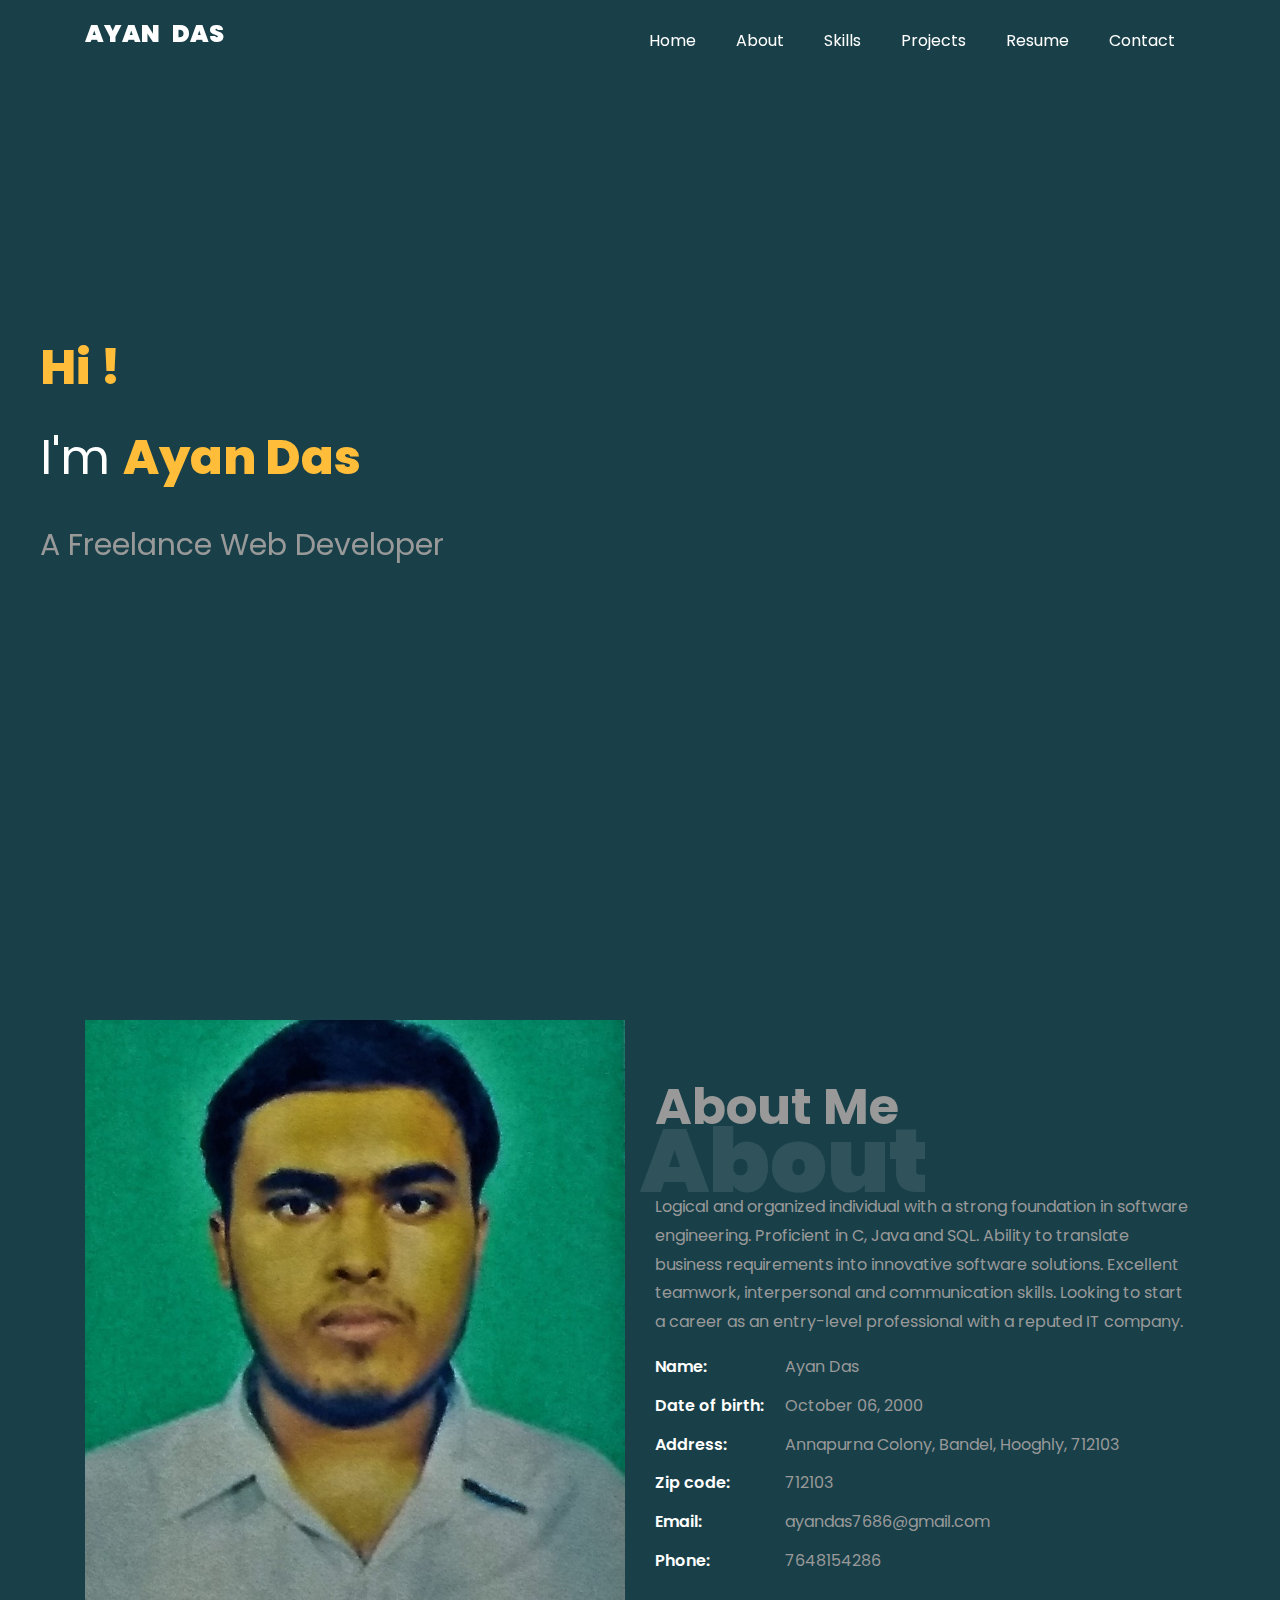
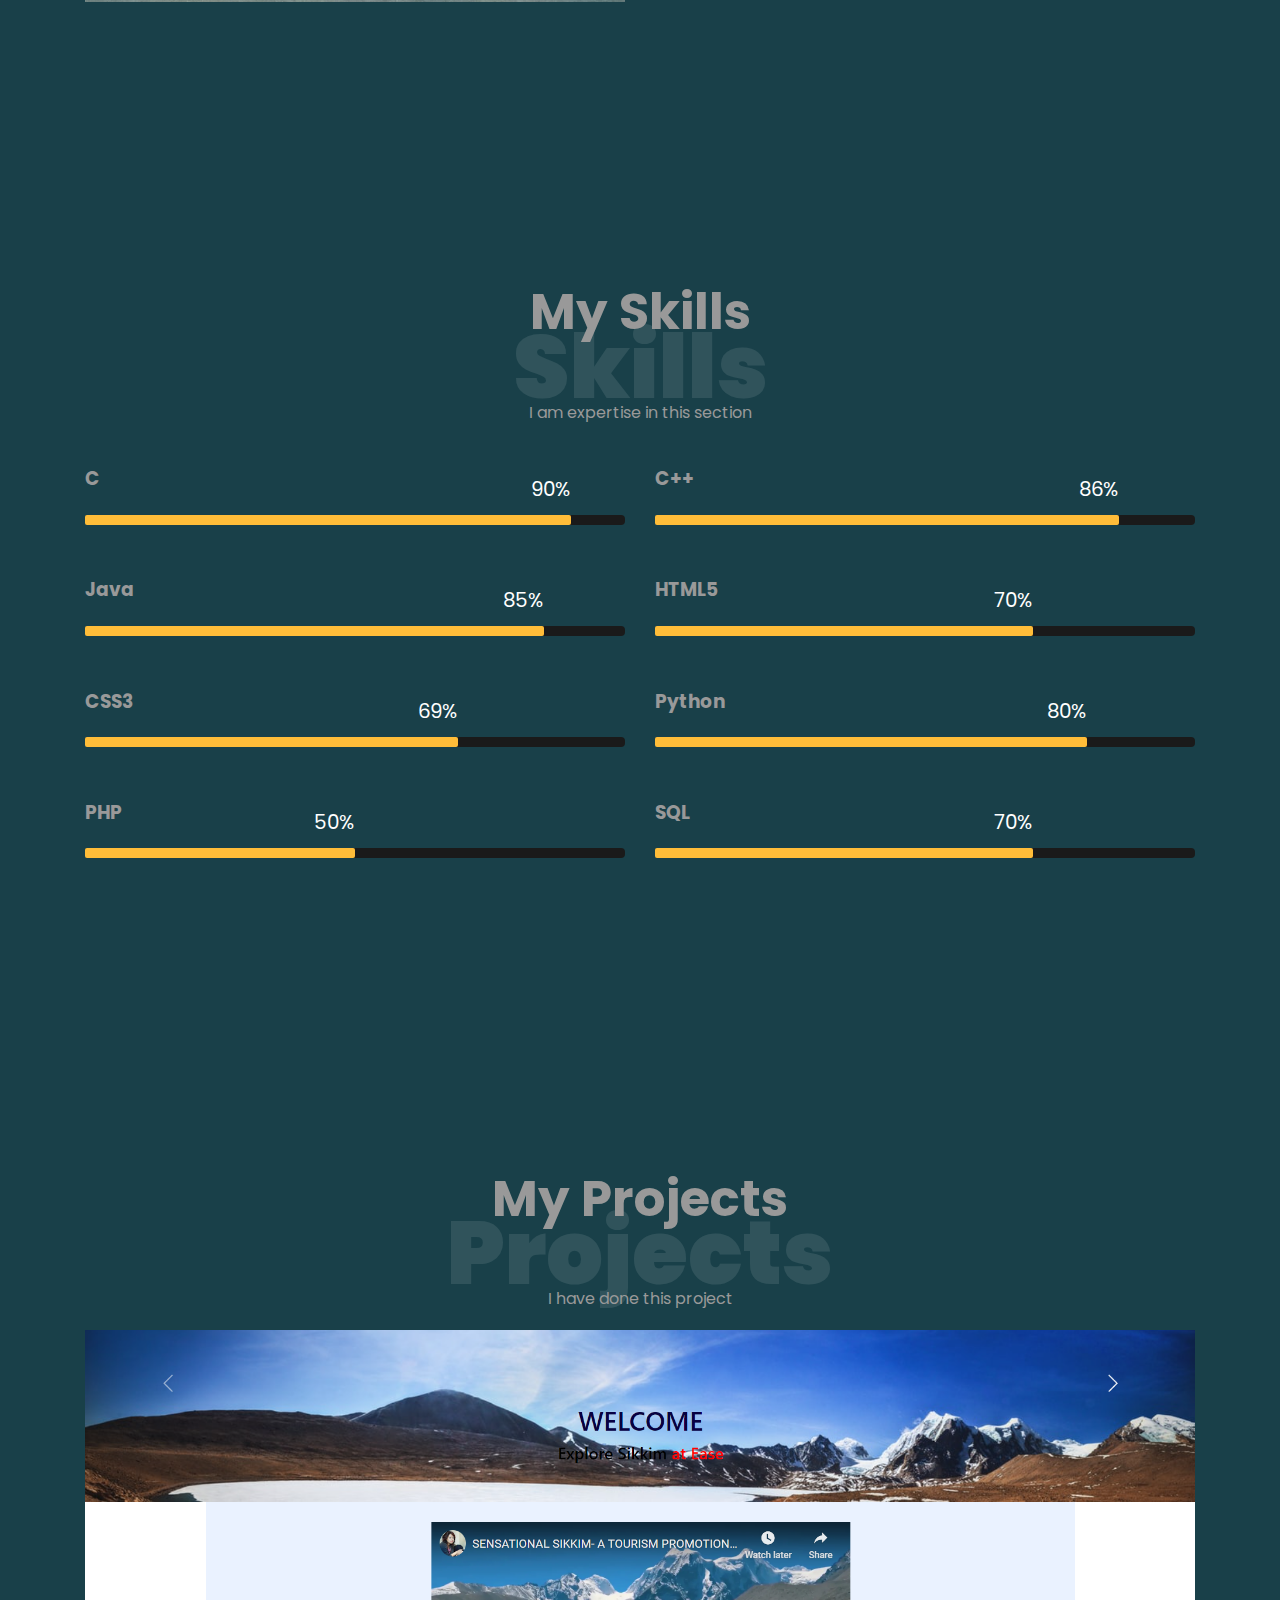
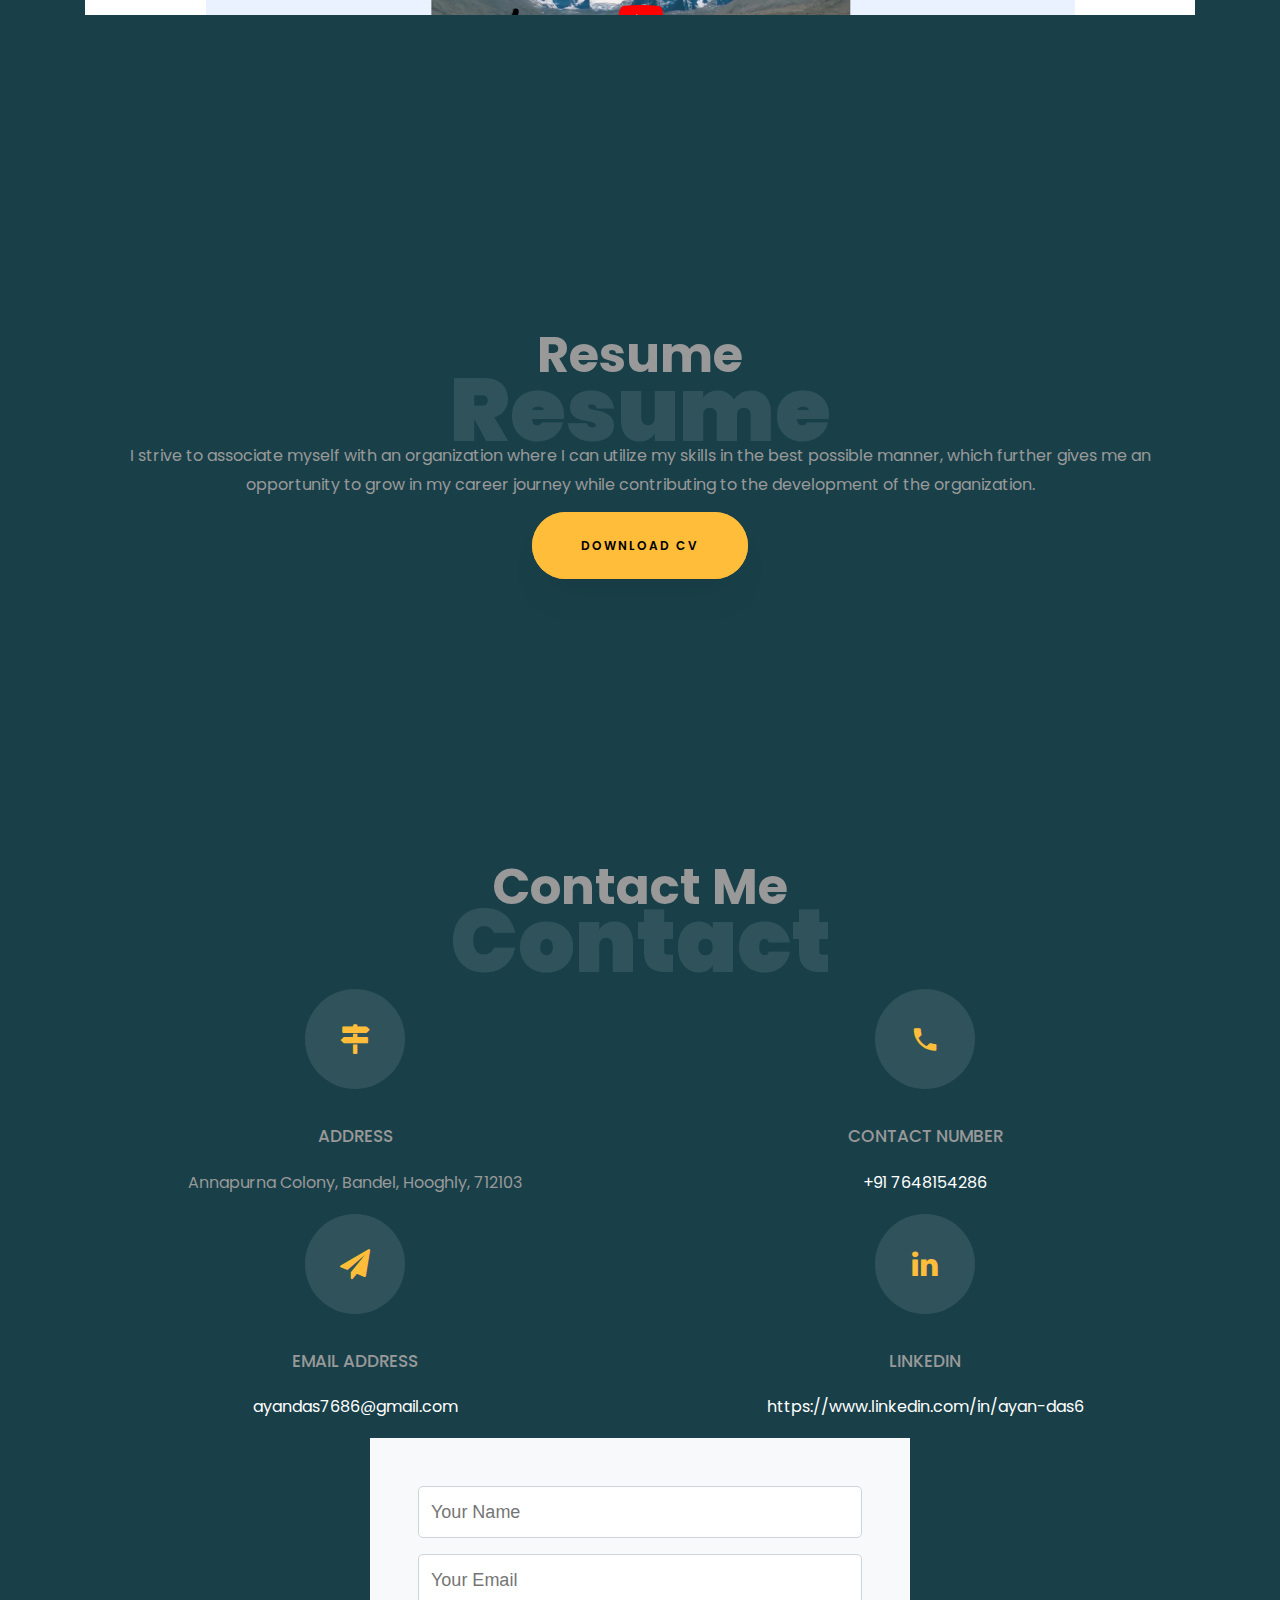
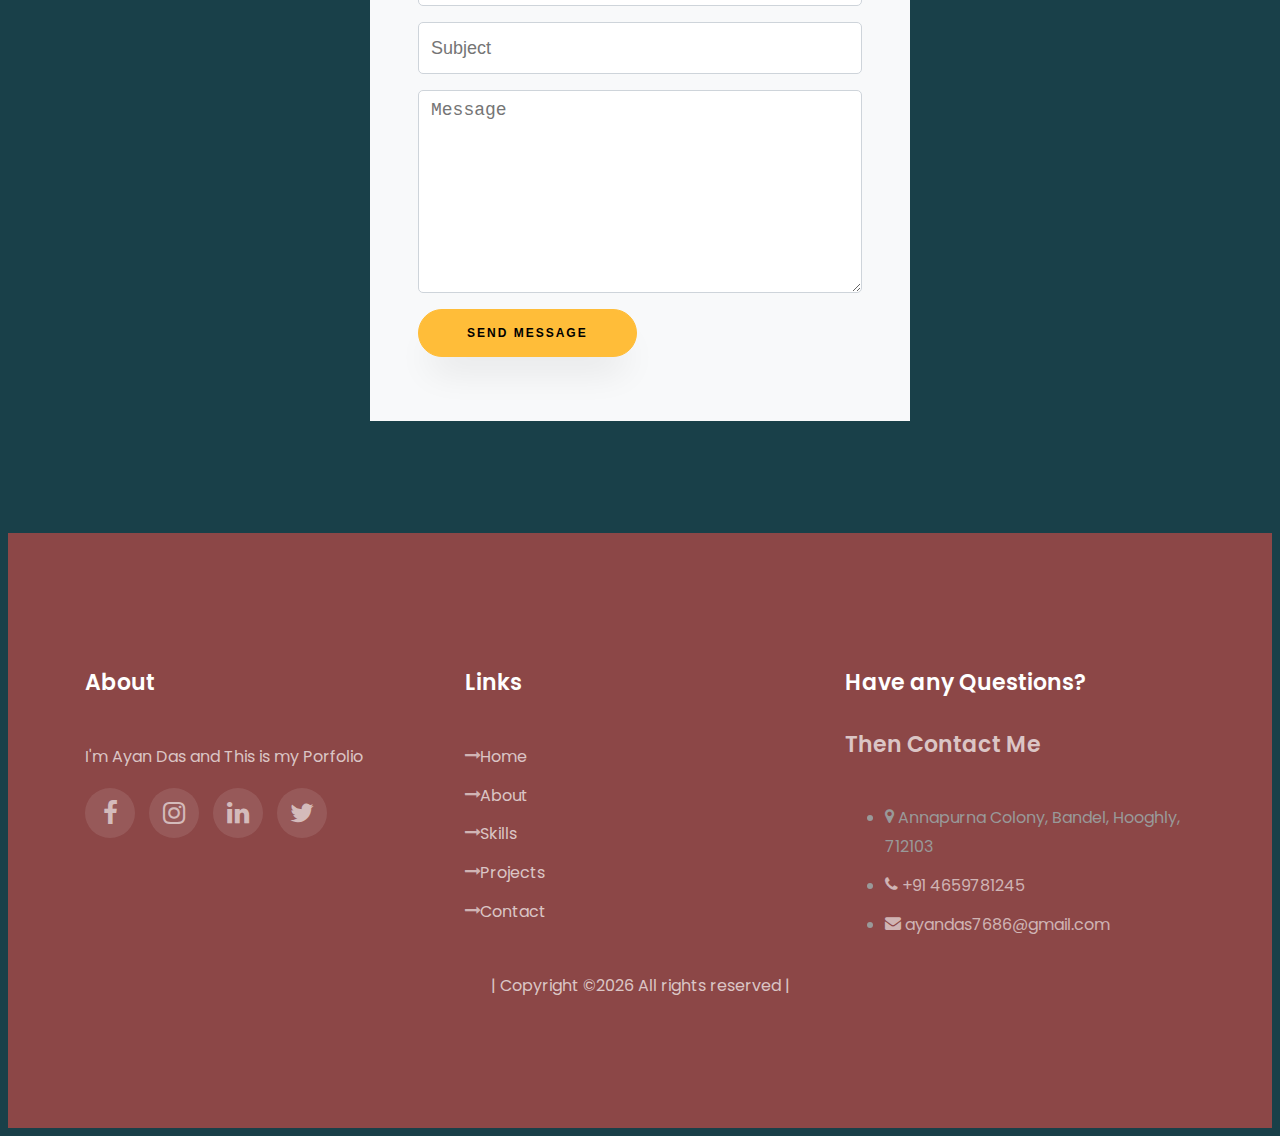
<file: Task 2_Portfolio/index.html>
<!DOCTYPE html>
<html lang="en">

<head>
	<title>MY PORTFOLIO</title>
	<meta charset="utf-8">
	<meta name="viewport" content="width=device-width, initial-scale=1, shrink-to-fit=no">

	<link href="https://fonts.googleapis.com/css?family=Poppins:100,200,300,400,500,600,700,800,900" rel="stylesheet">

	<link rel="stylesheet" href="css/animate.css">

	<link rel="stylesheet" href="css/owl.carousel.min.css">

	<link rel="stylesheet" href="css/icomoon.css">
	<link rel="stylesheet" href="css/style.css">
</head>

<body data-spy="scroll" data-target=".site-navbar-target" data-offset="300">

	<nav class="navbar navbar-expand-lg navbar-dark ftco_navbar ftco-navbar-light site-navbar-target" id="ftco-navbar">
		<div class="container">
			<a class="navbar-brand" href="index.html">AYAN &nbsp DAS</a>
			<button class="navbar-toggler js-fh5co-nav-toggle fh5co-nav-toggle" type="button" data-toggle="collapse"
				data-target="#ftco-nav" aria-controls="ftco-nav" aria-expanded="false" aria-label="Toggle navigation">
				<span class="oi oi-menu"></span> Menu
			</button>

			<div class="collapse navbar-collapse" id="ftco-nav">
				<ul class="navbar-nav nav ml-auto">
					<li class="nav-item"><a href="#home-section" class="nav-link"><span>Home</span></a></li>
					<li class="nav-item"><a href="#about-section" class="nav-link"><span>About</span></a></li>
					<li class="nav-item"><a href="#skills-section" class="nav-link"><span>Skills</span></a></li>
					<li class="nav-item"><a href="#projects-section" class="nav-link"><span>Projects</span></a></li>
					<li class="nav-item"><a href="#resume-section" class="nav-link"><span>Resume</span></a></li>
					<li class="nav-item"><a href="#contact-section" class="nav-link"><span>Contact</span></a></li>
				</ul>
			</div>
		</div>
	</nav>
	<section id="home-section" class="hero">
		<div class="home-slider  owl-carousel">
			<div class="slider-item ">
				<div class="overlay"></div>
				<div class="container">
					<div class="row d-md-flex no-gutters slider-text align-items-end justify-content-end"
						data-scrollax-parent="true">
						<div class="one-third js-fullheight order-md-last img">
							<div class="overlay"></div>
						</div>
						<div class="one-forth d-flex  align-items-center ftco-animate"
							data-scrollax=" properties: { translateY: '70%' }">
							<div class="text">
								<h1 class="mb-4 mt-3"><span>Hi !</span></h1>
								<h1 class="mb-4 mt-3">I'm <span>Ayan Das</span></h1>
								<h2 class="mb-4">A Freelance Web Developer</h2>
							</div>
						</div>
					</div>
				</div>
			</div>
	</section>

	<section class="ftco-about img ftco-section ftco-no-pb" id="about-section">
		<div class="container">
			<div class="row d-flex">
				<div class="col-md-6 col-lg-5 d-flex">
					<div class="img-about img d-flex align-items-stretch">
						<div class="overlay"></div>
						<div class="img d-flex align-self-stretch align-items-center"
							style="background-image:url(images/IMAGE.jpg);">
						</div>
					</div>
				</div>
				<div class="col-md-6 col-lg-7 pl-lg-5 pb-5">
					<div class="row justify-content-start pb-3">
						<div class="col-md-12 heading-section ftco-animate">
							<h1 class="big">About</h1>
							<h2 class="mb-4">About Me</h2>
							<p> Logical and organized individual with a strong
								foundation in software engineering. Proficient in C, Java and SQL.
								Ability to translate business requirements into innovative software
								solutions. Excellent teamwork, interpersonal and communication
								skills. Looking to start a career as an entry-level professional with a
								reputed IT company.</p>
							<ul class="about-info mt-4 px-md-0 px-2">
								<li class="d-flex"><span>Name:</span> <span>Ayan Das</span></li>
								<li class="d-flex"><span>Date of birth:</span> <span>October 06, 2000</span></li>
								<li class="d-flex"><span>Address:</span> <span>Annapurna Colony, Bandel, Hooghly,
										712103</span></li>
								<li class="d-flex"><span>Zip code:</span> <span>712103</span></li>
								<li class="d-flex"><span>Email:</span> <span>ayandas7686@gmail.com</span></li>
								<li class="d-flex"><span>Phone: </span> <span>7648154286</span></li>
							</ul>
						</div>
					</div>
					<div class="counter-wrap ftco-animate d-flex mt-md-3">

					</div>
				</div>
			</div>
		</div>
	</section>

	<section class="ftco-section" id="skills-section">
		<div class="container">
			<div class="row justify-content-center pb-5">
				<div class="col-md-12 heading-section text-center ftco-animate">
					<h1 class="big big-2">Skills</h1>
					<h2 class="mb-4">My Skills</h2>
					<p>I am expertise in this section</p>
				</div>
			</div>
			<div class="row">
				<div class="col-md-6 animate-box">
					<div class="progress-wrap ftco-animate">
						<h3>C </h3>
						<div class="progress">
							<div class="progress-bar color-1" role="progressbar" aria-valuenow="90" aria-valuemin="0"
								aria-valuemax="100" style="width:90%">
								<span>90%</span>
							</div>
						</div>
					</div>
				</div>
				<div class="col-md-6 animate-box">
					<div class="progress-wrap ftco-animate">
						<h3>C++ </h3>
						<div class="progress">
							<div class="progress-bar color-1" role="progressbar" aria-valuenow="90" aria-valuemin="0"
								aria-valuemax="100" style="width:86%">
								<span>86%</span>
							</div>
						</div>
					</div>
				</div>
				<div class="col-md-6 animate-box">
					<div class="progress-wrap ftco-animate">
						<h3>Java</h3>
						<div class="progress">
							<div class="progress-bar color-2" role="progressbar" aria-valuenow="85" aria-valuemin="0"
								aria-valuemax="100" style="width:85%">
								<span>85%</span>
							</div>
						</div>
					</div>
				</div>
				<div class="col-md-6 animate-box">
					<div class="progress-wrap ftco-animate">
						<h3>HTML5</h3>
						<div class="progress">
							<div class="progress-bar color-3" role="progressbar" aria-valuenow="95" aria-valuemin="0"
								aria-valuemax="100" style="width:70%">
								<span>70%</span>
							</div>
						</div>
					</div>
				</div>
				<div class="col-md-6 animate-box">
					<div class="progress-wrap ftco-animate">
						<h3>CSS3</h3>
						<div class="progress">
							<div class="progress-bar color-4" role="progressbar" aria-valuenow="90" aria-valuemin="0"
								aria-valuemax="100" style="width:69%">
								<span>69%</span>
							</div>
						</div>
					</div>
				</div>
				<div class="col-md-6 animate-box">
					<div class="progress-wrap ftco-animate">
						<h3>Python</h3>
						<div class="progress">
							<div class="progress-bar color-5" role="progressbar" aria-valuenow="70" aria-valuemin="0"
								aria-valuemax="100" style="width:80%">
								<span>80%</span>
							</div>
						</div>
					</div>
				</div>
				<div class="col-md-6 animate-box">
					<div class="progress-wrap ftco-animate">
						<h3>PHP</h3>
						<div class="progress">
							<div class="progress-bar color-6" role="progressbar" aria-valuenow="80" aria-valuemin="0"
								aria-valuemax="100" style="width:50%">
								<span>50%</span>
							</div>
						</div>
					</div>
				</div>
				<div class="col-md-6 animate-box">
					<div class="progress-wrap ftco-animate">
						<h3>SQL</h3>
						<div class="progress">
							<div class="progress-bar color-6" role="progressbar" aria-valuenow="80" aria-valuemin="0"
								aria-valuemax="100" style="width:70%">
								<span>70%</span>
							</div>
						</div>
					</div>
				</div>
			</div>
		</div>
	</section>

	<section class="ftco-section ftco-project" id="projects-section">
		<div class="container">
			<div class="row justify-content-center pb-5">
				<div class="col-md-12 heading-section text-center ftco-animate">
					<h1 class="big big-2">Projects</h1>
					<h2 class="mb-4">My Projects</h2>
					<p>I have done this project</p>
				</div>
			</div>
			<div class="row">

				<div class="col-md-8">
					<div class="project img ftco-animate d-flex justify-content-center align-items-center"
						style="background-image: url(images/sikim.png);">
						<div class="overlay"></div>
						<div class="text text-center p-4">
							<h3><a href="#">Sikim Tourasim Website, Where we register to go for a sikim tour</a></h3>
							<span>Web Design</span>
						</div>
					</div>
				</div>
			</div>
		</div>
	</section>

	<section class="ftco-section ftco-no-pb" id="resume-section">
		<div class="container">
			<div class="row justify-content-center pb-5">
				<div class="col-md-10 heading-section text-center ftco-animate">
					<h1 class="big big-2">Resume</h1>
					<h2 class="mb-4">Resume</h2>
					<p>I strive to associate myself with an organization where I can utilize my skills in the best possible manner, which further gives me an
						opportunity to grow in my career journey while contributing to the development of the organization.</p>
				</div>
			</div>

			<div class="row justify-content-center mt-5">
				<div class="col-md-6 text-center ftco-animate">
					<p><a href="https://drive.google.com/file/d/1TxCezOd4qPm1If3hUqJOnNg004jfmuyH/view?usp=sharing"
							class="btn btn-primary py-4 px-5">Download CV</a></p>
				</div>
			</div>
		</div>
	</section>








	<section class="ftco-section contact-section ftco-no-pb" id="contact-section">
		<div class="container">
			<div class="row justify-content-center mb-5 pb-3">
				<div class="col-md-7 heading-section text-center ftco-animate">
					<h1 class="big big-2">Contact</h1>
					<h2 class="mb-4">Contact Me</h2>

				</div>
			</div>

			<div class="row d-flex contact-info mb-5">
				<div class="col-md-6 col-lg-3 d-flex ftco-animate">
					<div class="align-self-stretch box p-4 text-center">
						<div class="icon d-flex align-items-center justify-content-center">
							<span class="icon-map-signs"></span>
						</div>
						<h3 class="mb-4">Address</h3>
						<p>Annapurna Colony, Bandel, Hooghly, 712103</p>
					</div>
				</div>
				<div class="col-md-6 col-lg-3 d-flex ftco-animate">
					<div class="align-self-stretch box p-4 text-center">
						<div class="icon d-flex align-items-center justify-content-center">
							<span class="icon-phone2"></span>
						</div>
						<h3 class="mb-4">Contact Number</h3>
						<p><a href="tel://1234567920">+91 7648154286</a></p>
					</div>
				</div>
				<div class="col-md-6 col-lg-3 d-flex ftco-animate">
					<div class="align-self-stretch box p-4 text-center">
						<div class="icon d-flex align-items-center justify-content-center">
							<span class="icon-paper-plane"></span>
						</div>
						<h3 class="mb-4">Email Address</h3>
						<p><a href="mailto:ayandas7686@gmail.com">ayandas7686@gmail.com</a></p>
					</div>
				</div>
				<div class="col-md-6 col-lg-3 d-flex ftco-animate">
					<div class="align-self-stretch box p-4 text-center">
						<div class="icon d-flex align-items-center justify-content-center">
							<span class="icon-linkedin"></span>
						</div>
						<h3 class="mb-4">Linkedin</h3>
						<p><a href="https://www.linkedin.com/in/ayan-das6">https://www.linkedin.com/in/ayan-das6</a></p>
					</div>
				</div>
			</div>

			<div class="row no-gutters block-9">
				<div class="col-md-3 order-md-last d-flex">
					
				</div>

				<div class="col-md-6 order-md-last d-flex">
					<form action="#" class="bg-light p-4 p-md-5 contact-form">
						<div class="form-group">
							<input type="text" class="form-control" placeholder="Your Name">
						</div>
						<div class="form-group">
							<input type="text" class="form-control" placeholder="Your Email">
						</div>
						<div class="form-group">
							<input type="text" class="form-control" placeholder="Subject">
						</div>
						<div class="form-group">
							<textarea name="" id="" cols="30" rows="7" class="form-control"
								placeholder="Message"></textarea>
						</div>
						<div class="form-group">
							<input type="submit" value="Send Message" class="btn btn-primary py-3 px-5">
						</div>
					</form>
				</div>

				<div class="col-md-3 order-md-last d-flex">
					
				</div>

			</div>
		</div>
	</section>


	<footer class="ftco-footer ftco-section">
		<div class="container">
			<div class="row mb-5">
				<div class="col-md">
					<div class="ftco-footer-widget mb-4">
						<h2 class="ftco-heading-2">About</h2>
						<p>I'm Ayan Das and This is my Porfolio</p>
						<ul class="ftco-footer-social list-unstyled float-md-left float-lft mt-5">
							<li class="ftco-animate"><a href="#"><span class="icon-facebook"></span></a></li>
							<li class="ftco-animate"><a href="#"><span class="icon-instagram"></span></a></li>
							<li class="ftco-animate"><a href="#"><span class="icon-linkedin"></span></a></li>
							<li class="ftco-animate"><a href="#"><span class="icon-twitter"></span></a></li>
						</ul>
					</div>
				</div>
				<div class="col-md">
					<div class="ftco-footer-widget mb-4 ml-md-4">
						<h2 class="ftco-heading-2">Links</h2>
						<ul class="list-unstyled">
							<li><a href="#home-section"><span class="icon-long-arrow-right mr-2"></span>Home</a></li>
							<li><a href="#about-section"><span class="icon-long-arrow-right mr-2"></span>About</a></li>
							<li><a href="#skills-section"><span class="icon-long-arrow-right mr-2"></span>Skills</a>
							</li>
							<li><a href="#projects-section"><span class="icon-long-arrow-right mr-2"></span>Projects</a>
							</li>
							<li><a href="#contact-section"><span class="icon-long-arrow-right mr-2"></span>Contact</a>
							</li>
						</ul>
					</div>
				</div>

				<div class="col-md">
					<div class="ftco-footer-widget mb-4">
						<h2 class="ftco-heading-2">Have any Questions?
							<p>Then Contact Me</p>
						</h2>

						<div class="block-23 mb-3">
							<ul>
								<li><span class="icon icon-map-marker"></span><span class="text">&nbsp;Annapurna Colony, Bandel, Hooghly,
									712103</span></li>
								<li><a href="#"><span class="icon icon-phone"></span><span class="text">&nbsp;+91
											4659781245</span></a></li>
								<li><a href="#"><span class="icon icon-envelope"></span><span
											class="text">&nbsp;ayandas7686@gmail.com</span></a></li>
							</ul>
						</div>
					</div>
				</div>
			</div>
			<div class="row">
				<div class="col-md-12 text-center">

					<p>
						| Copyright &copy;<script>document.write(new Date().getFullYear());</script> All rights
							reserved |
			
					</p>
				</div>
			</div>
		</div>
	</footer>



	<script src="js/jquery.min.js"></script>
	<script src="js/jquery-migrate-3.0.1.min.js"></script>
	<script src="js/jquery.waypoints.min.js"></script>
	<script src="js/jquery.stellar.min.js"></script>
	<script src="js/owl.carousel.min.js"></script>
	<script src="js/aos.js"></script>
	<script src="js/jquery.animateNumber.min.js"></script>
	<script src="js/scrollax.min.js"></script>

	<script src="js/main.js"></script>

</body>

</html>
</file>
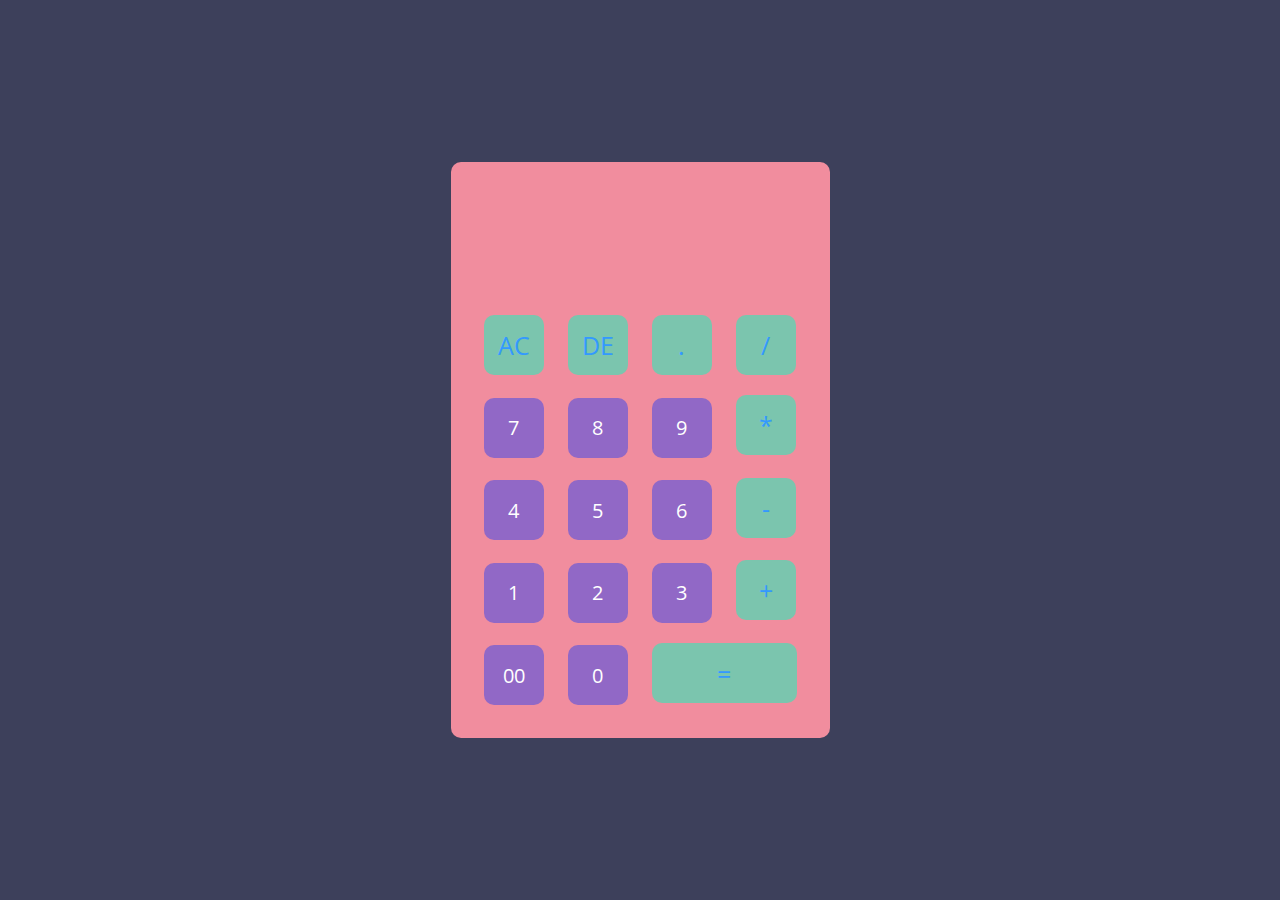
<file: Task 3_Calculator/index.html>
<!DOCTYPE html>
<html>

<head>
  <meta name="viewport" content="width=device-width, initial-scale=1.0">
  <title>My Calculator</title>
  <link rel="stylesheet" href="style.css">
</head>

<body>

  <div class="container">
    <div class="calculator">
      <form>
        <div class="display">
          <input type="text" name="display">
        </div>
        <div>
          <input type="button" value="AC" onclick="display.value = '' " class="operator">
          <input type="button" value="DE" onclick="display.value =  display.value.toString().slice(0,-1)"
            class="operator">
          <input type="button" value="." onclick="display.value += '.' " class="operator">
          <input type="button" value="/" onclick="display.value += '/' " class="operator">
        </div>
        <div>
          <input type="button" value="7" onclick="display.value += '7' " class="digit">
          <input type="button" value="8" onclick="display.value += '8' " class="digit">
          <input type="button" value="9" onclick="display.value += '9' " class="digit">
          <input type="button" value="*" onclick="display.value += '*' " class="operator">
        </div>
        <div>
          <input type="button" value="4" onclick="display.value += '4' " class="digit">
          <input type="button" value="5" onclick="display.value += '5' " class="digit">
          <input type="button" value="6" onclick="display.value += '6' " class="digit">
          <input type="button" value="-" onclick="display.value += '-' " class="operator">
        </div>
        <div>
          <input type="button" value="1" onclick="display.value += '1' " class="digit">
          <input type="button" value="2" onclick="display.value += '2' " class="digit">
          <input type="button" value="3" onclick="display.value += '3' " class="digit">
          <input type="button" value="+" onclick="display.value += '+' " class="operator">
        </div>
        <div>
          <input type="button" value="00" onclick="display.value += '00' " class="digit">
          <input type="button" value="0" onclick="display.value += '0' " class="digit">
          <input type="button" value="=" onclick="display.value = eval(display.value)" class="equal operator">
        </div>
      </form>
    </div>
  </div>


</body>

</html>
</file>
<file: Task 2_Portfolio/css/icomoon.css>
@font-face {
  font-family: 'icomoon';
  src:  url('../fonts/icomoon/icomoon.eot?6tt51o');
  src:  url('../fonts/icomoon/icomoon.eot?6tt51o#iefix') format('embedded-opentype'),
    url('../fonts/icomoon/icomoon.ttf?6tt51o') format('truetype'),
    url('../fonts/icomoon/icomoon.woff?6tt51o') format('woff'),
    url('../fonts/icomoon/icomoon.svg?6tt51o#icomoon') format('svg');
  font-weight: normal;
  font-style: normal;
}

[class^="icon-"], [class*=" icon-"] {
  /* use !important to prevent issues with browser extensions that change fonts */
  font-family: 'icomoon' !important;
  speak: none;
  font-style: normal;
  font-weight: normal;
  font-variant: normal;
  text-transform: none;
  line-height: 1;

  /* Better Font Rendering =========== */
  -webkit-font-smoothing: antialiased;
  -moz-osx-font-smoothing: grayscale;
}

.icon-asterisk:before {
  content: "\f069";
}
.icon-plus:before {
  content: "\f067";
}
.icon-question:before {
  content: "\f128";
}
.icon-minus:before {
  content: "\f068";
}
.icon-glass:before {
  content: "\f000";
}
.icon-music:before {
  content: "\f001";
}
.icon-search:before {
  content: "\f002";
}
.icon-envelope-o:before {
  content: "\f003";
}
.icon-heart:before {
  content: "\f004";
}
.icon-star:before {
  content: "\f005";
}
.icon-star-o:before {
  content: "\f006";
}
.icon-user:before {
  content: "\f007";
}
.icon-film:before {
  content: "\f008";
}
.icon-th-large:before {
  content: "\f009";
}
.icon-th:before {
  content: "\f00a";
}
.icon-th-list:before {
  content: "\f00b";
}
.icon-check:before {
  content: "\f00c";
}
.icon-close:before {
  content: "\f00d";
}
.icon-remove:before {
  content: "\f00d";
}
.icon-times:before {
  content: "\f00d";
}
.icon-search-plus:before {
  content: "\f00e";
}
.icon-search-minus:before {
  content: "\f010";
}
.icon-power-off:before {
  content: "\f011";
}
.icon-signal:before {
  content: "\f012";
}
.icon-cog:before {
  content: "\f013";
}
.icon-gear:before {
  content: "\f013";
}
.icon-trash-o:before {
  content: "\f014";
}
.icon-home:before {
  content: "\f015";
}
.icon-file-o:before {
  content: "\f016";
}
.icon-clock-o:before {
  content: "\f017";
}
.icon-road:before {
  content: "\f018";
}
.icon-download:before {
  content: "\f019";
}
.icon-arrow-circle-o-down:before {
  content: "\f01a";
}
.icon-arrow-circle-o-up:before {
  content: "\f01b";
}
.icon-inbox:before {
  content: "\f01c";
}
.icon-play-circle-o:before {
  content: "\f01d";
}
.icon-repeat:before {
  content: "\f01e";
}
.icon-rotate-right:before {
  content: "\f01e";
}
.icon-refresh:before {
  content: "\f021";
}
.icon-list-alt:before {
  content: "\f022";
}
.icon-lock:before {
  content: "\f023";
}
.icon-flag:before {
  content: "\f024";
}
.icon-headphones:before {
  content: "\f025";
}
.icon-volume-off:before {
  content: "\f026";
}
.icon-volume-down:before {
  content: "\f027";
}
.icon-volume-up:before {
  content: "\f028";
}
.icon-qrcode:before {
  content: "\f029";
}
.icon-barcode:before {
  content: "\f02a";
}
.icon-tag:before {
  content: "\f02b";
}
.icon-tags:before {
  content: "\f02c";
}
.icon-book:before {
  content: "\f02d";
}
.icon-bookmark:before {
  content: "\f02e";
}
.icon-print:before {
  content: "\f02f";
}
.icon-camera:before {
  content: "\f030";
}
.icon-font:before {
  content: "\f031";
}
.icon-bold:before {
  content: "\f032";
}
.icon-italic:before {
  content: "\f033";
}
.icon-text-height:before {
  content: "\f034";
}
.icon-text-width:before {
  content: "\f035";
}
.icon-align-left:before {
  content: "\f036";
}
.icon-align-center:before {
  content: "\f037";
}
.icon-align-right:before {
  content: "\f038";
}
.icon-align-justify:before {
  content: "\f039";
}
.icon-list:before {
  content: "\f03a";
}
.icon-dedent:before {
  content: "\f03b";
}
.icon-outdent:before {
  content: "\f03b";
}
.icon-indent:before {
  content: "\f03c";
}
.icon-video-camera:before {
  content: "\f03d";
}
.icon-image:before {
  content: "\f03e";
}
.icon-photo:before {
  content: "\f03e";
}
.icon-picture-o:before {
  content: "\f03e";
}
.icon-pencil:before {
  content: "\f040";
}
.icon-map-marker:before {
  content: "\f041";
}
.icon-adjust:before {
  content: "\f042";
}
.icon-tint:before {
  content: "\f043";
}
.icon-edit:before {
  content: "\f044";
}
.icon-pencil-square-o:before {
  content: "\f044";
}
.icon-share-square-o:before {
  content: "\f045";
}
.icon-check-square-o:before {
  content: "\f046";
}
.icon-arrows:before {
  content: "\f047";
}
.icon-step-backward:before {
  content: "\f048";
}
.icon-fast-backward:before {
  content: "\f049";
}
.icon-backward:before {
  content: "\f04a";
}
.icon-play:before {
  content: "\f04b";
}
.icon-pause:before {
  content: "\f04c";
}
.icon-stop:before {
  content: "\f04d";
}
.icon-forward:before {
  content: "\f04e";
}
.icon-fast-forward:before {
  content: "\f050";
}
.icon-step-forward:before {
  content: "\f051";
}
.icon-eject:before {
  content: "\f052";
}
.icon-chevron-left:before {
  content: "\f053";
}
.icon-chevron-right:before {
  content: "\f054";
}
.icon-plus-circle:before {
  content: "\f055";
}
.icon-minus-circle:before {
  content: "\f056";
}
.icon-times-circle:before {
  content: "\f057";
}
.icon-check-circle:before {
  content: "\f058";
}
.icon-question-circle:before {
  content: "\f059";
}
.icon-info-circle:before {
  content: "\f05a";
}
.icon-crosshairs:before {
  content: "\f05b";
}
.icon-times-circle-o:before {
  content: "\f05c";
}
.icon-check-circle-o:before {
  content: "\f05d";
}
.icon-ban:before {
  content: "\f05e";
}
.icon-arrow-left:before {
  content: "\f060";
}
.icon-arrow-right:before {
  content: "\f061";
}
.icon-arrow-up:before {
  content: "\f062";
}
.icon-arrow-down:before {
  content: "\f063";
}
.icon-mail-forward:before {
  content: "\f064";
}
.icon-share:before {
  content: "\f064";
}
.icon-expand:before {
  content: "\f065";
}
.icon-compress:before {
  content: "\f066";
}
.icon-exclamation-circle:before {
  content: "\f06a";
}
.icon-gift:before {
  content: "\f06b";
}
.icon-leaf:before {
  content: "\f06c";
}
.icon-fire:before {
  content: "\f06d";
}
.icon-eye:before {
  content: "\f06e";
}
.icon-eye-slash:before {
  content: "\f070";
}
.icon-exclamation-triangle:before {
  content: "\f071";
}
.icon-warning:before {
  content: "\f071";
}
.icon-plane:before {
  content: "\f072";
}
.icon-calendar:before {
  content: "\f073";
}
.icon-random:before {
  content: "\f074";
}
.icon-comment:before {
  content: "\f075";
}
.icon-magnet:before {
  content: "\f076";
}
.icon-chevron-up:before {
  content: "\f077";
}
.icon-chevron-down:before {
  content: "\f078";
}
.icon-retweet:before {
  content: "\f079";
}
.icon-shopping-cart:before {
  content: "\f07a";
}
.icon-folder:before {
  content: "\f07b";
}
.icon-folder-open:before {
  content: "\f07c";
}
.icon-arrows-v:before {
  content: "\f07d";
}
.icon-arrows-h:before {
  content: "\f07e";
}
.icon-bar-chart:before {
  content: "\f080";
}
.icon-bar-chart-o:before {
  content: "\f080";
}
.icon-twitter-square:before {
  content: "\f081";
}
.icon-facebook-square:before {
  content: "\f082";
}
.icon-camera-retro:before {
  content: "\f083";
}
.icon-key:before {
  content: "\f084";
}
.icon-cogs:before {
  content: "\f085";
}
.icon-gears:before {
  content: "\f085";
}
.icon-comments:before {
  content: "\f086";
}
.icon-thumbs-o-up:before {
  content: "\f087";
}
.icon-thumbs-o-down:before {
  content: "\f088";
}
.icon-star-half:before {
  content: "\f089";
}
.icon-heart-o:before {
  content: "\f08a";
}
.icon-sign-out:before {
  content: "\f08b";
}
.icon-linkedin-square:before {
  content: "\f08c";
}
.icon-thumb-tack:before {
  content: "\f08d";
}
.icon-external-link:before {
  content: "\f08e";
}
.icon-sign-in:before {
  content: "\f090";
}
.icon-trophy:before {
  content: "\f091";
}
.icon-github-square:before {
  content: "\f092";
}
.icon-upload:before {
  content: "\f093";
}
.icon-lemon-o:before {
  content: "\f094";
}
.icon-phone:before {
  content: "\f095";
}
.icon-square-o:before {
  content: "\f096";
}
.icon-bookmark-o:before {
  content: "\f097";
}
.icon-phone-square:before {
  content: "\f098";
}
.icon-twitter:before {
  content: "\f099";
}
.icon-facebook:before {
  content: "\f09a";
}
.icon-facebook-f:before {
  content: "\f09a";
}
.icon-github:before {
  content: "\f09b";
}
.icon-unlock:before {
  content: "\f09c";
}
.icon-credit-card:before {
  content: "\f09d";
}
.icon-feed:before {
  content: "\f09e";
}
.icon-rss:before {
  content: "\f09e";
}
.icon-hdd-o:before {
  content: "\f0a0";
}
.icon-bullhorn:before {
  content: "\f0a1";
}
.icon-bell-o:before {
  content: "\f0a2";
}
.icon-certificate:before {
  content: "\f0a3";
}
.icon-hand-o-right:before {
  content: "\f0a4";
}
.icon-hand-o-left:before {
  content: "\f0a5";
}
.icon-hand-o-up:before {
  content: "\f0a6";
}
.icon-hand-o-down:before {
  content: "\f0a7";
}
.icon-arrow-circle-left:before {
  content: "\f0a8";
}
.icon-arrow-circle-right:before {
  content: "\f0a9";
}
.icon-arrow-circle-up:before {
  content: "\f0aa";
}
.icon-arrow-circle-down:before {
  content: "\f0ab";
}
.icon-globe:before {
  content: "\f0ac";
}
.icon-wrench:before {
  content: "\f0ad";
}
.icon-tasks:before {
  content: "\f0ae";
}
.icon-filter:before {
  content: "\f0b0";
}
.icon-briefcase:before {
  content: "\f0b1";
}
.icon-arrows-alt:before {
  content: "\f0b2";
}
.icon-group:before {
  content: "\f0c0";
}
.icon-users:before {
  content: "\f0c0";
}
.icon-chain:before {
  content: "\f0c1";
}
.icon-link:before {
  content: "\f0c1";
}
.icon-cloud:before {
  content: "\f0c2";
}
.icon-flask:before {
  content: "\f0c3";
}
.icon-cut:before {
  content: "\f0c4";
}
.icon-scissors:before {
  content: "\f0c4";
}
.icon-copy:before {
  content: "\f0c5";
}
.icon-files-o:before {
  content: "\f0c5";
}
.icon-paperclip:before {
  content: "\f0c6";
}
.icon-floppy-o:before {
  content: "\f0c7";
}
.icon-save:before {
  content: "\f0c7";
}
.icon-square:before {
  content: "\f0c8";
}
.icon-bars:before {
  content: "\f0c9";
}
.icon-navicon:before {
  content: "\f0c9";
}
.icon-reorder:before {
  content: "\f0c9";
}
.icon-list-ul:before {
  content: "\f0ca";
}
.icon-list-ol:before {
  content: "\f0cb";
}
.icon-strikethrough:before {
  content: "\f0cc";
}
.icon-underline:before {
  content: "\f0cd";
}
.icon-table:before {
  content: "\f0ce";
}
.icon-magic:before {
  content: "\f0d0";
}
.icon-truck:before {
  content: "\f0d1";
}
.icon-pinterest:before {
  content: "\f0d2";
}
.icon-pinterest-square:before {
  content: "\f0d3";
}
.icon-google-plus-square:before {
  content: "\f0d4";
}
.icon-google-plus:before {
  content: "\f0d5";
}
.icon-money:before {
  content: "\f0d6";
}
.icon-caret-down:before {
  content: "\f0d7";
}
.icon-caret-up:before {
  content: "\f0d8";
}
.icon-caret-left:before {
  content: "\f0d9";
}
.icon-caret-right:before {
  content: "\f0da";
}
.icon-columns:before {
  content: "\f0db";
}
.icon-sort:before {
  content: "\f0dc";
}
.icon-unsorted:before {
  content: "\f0dc";
}
.icon-sort-desc:before {
  content: "\f0dd";
}
.icon-sort-down:before {
  content: "\f0dd";
}
.icon-sort-asc:before {
  content: "\f0de";
}
.icon-sort-up:before {
  content: "\f0de";
}
.icon-envelope:before {
  content: "\f0e0";
}
.icon-linkedin:before {
  content: "\f0e1";
}
.icon-rotate-left:before {
  content: "\f0e2";
}
.icon-undo:before {
  content: "\f0e2";
}
.icon-gavel:before {
  content: "\f0e3";
}
.icon-legal:before {
  content: "\f0e3";
}
.icon-dashboard:before {
  content: "\f0e4";
}
.icon-tachometer:before {
  content: "\f0e4";
}
.icon-comment-o:before {
  content: "\f0e5";
}
.icon-comments-o:before {
  content: "\f0e6";
}
.icon-bolt:before {
  content: "\f0e7";
}
.icon-flash:before {
  content: "\f0e7";
}
.icon-sitemap:before {
  content: "\f0e8";
}
.icon-umbrella:before {
  content: "\f0e9";
}
.icon-clipboard:before {
  content: "\f0ea";
}
.icon-paste:before {
  content: "\f0ea";
}
.icon-lightbulb-o:before {
  content: "\f0eb";
}
.icon-exchange:before {
  content: "\f0ec";
}
.icon-cloud-download:before {
  content: "\f0ed";
}
.icon-cloud-upload:before {
  content: "\f0ee";
}
.icon-user-md:before {
  content: "\f0f0";
}
.icon-stethoscope:before {
  content: "\f0f1";
}
.icon-suitcase:before {
  content: "\f0f2";
}
.icon-bell:before {
  content: "\f0f3";
}
.icon-coffee:before {
  content: "\f0f4";
}
.icon-cutlery:before {
  content: "\f0f5";
}
.icon-file-text-o:before {
  content: "\f0f6";
}
.icon-building-o:before {
  content: "\f0f7";
}
.icon-hospital-o:before {
  content: "\f0f8";
}
.icon-ambulance:before {
  content: "\f0f9";
}
.icon-medkit:before {
  content: "\f0fa";
}
.icon-fighter-jet:before {
  content: "\f0fb";
}
.icon-beer:before {
  content: "\f0fc";
}
.icon-h-square:before {
  content: "\f0fd";
}
.icon-plus-square:before {
  content: "\f0fe";
}
.icon-angle-double-left:before {
  content: "\f100";
}
.icon-angle-double-right:before {
  content: "\f101";
}
.icon-angle-double-up:before {
  content: "\f102";
}
.icon-angle-double-down:before {
  content: "\f103";
}
.icon-angle-left:before {
  content: "\f104";
}
.icon-angle-right:before {
  content: "\f105";
}
.icon-angle-up:before {
  content: "\f106";
}
.icon-angle-down:before {
  content: "\f107";
}
.icon-desktop:before {
  content: "\f108";
}
.icon-laptop:before {
  content: "\f109";
}
.icon-tablet:before {
  content: "\f10a";
}
.icon-mobile:before {
  content: "\f10b";
}
.icon-mobile-phone:before {
  content: "\f10b";
}
.icon-circle-o:before {
  content: "\f10c";
}
.icon-quote-left:before {
  content: "\f10d";
}
.icon-quote-right:before {
  content: "\f10e";
}
.icon-spinner:before {
  content: "\f110";
}
.icon-circle:before {
  content: "\f111";
}
.icon-mail-reply:before {
  content: "\f112";
}
.icon-reply:before {
  content: "\f112";
}
.icon-github-alt:before {
  content: "\f113";
}
.icon-folder-o:before {
  content: "\f114";
}
.icon-folder-open-o:before {
  content: "\f115";
}
.icon-smile-o:before {
  content: "\f118";
}
.icon-frown-o:before {
  content: "\f119";
}
.icon-meh-o:before {
  content: "\f11a";
}
.icon-gamepad:before {
  content: "\f11b";
}
.icon-keyboard-o:before {
  content: "\f11c";
}
.icon-flag-o:before {
  content: "\f11d";
}
.icon-flag-checkered:before {
  content: "\f11e";
}
.icon-terminal:before {
  content: "\f120";
}
.icon-code:before {
  content: "\f121";
}
.icon-mail-reply-all:before {
  content: "\f122";
}
.icon-reply-all:before {
  content: "\f122";
}
.icon-star-half-empty:before {
  content: "\f123";
}
.icon-star-half-full:before {
  content: "\f123";
}
.icon-star-half-o:before {
  content: "\f123";
}
.icon-location-arrow:before {
  content: "\f124";
}
.icon-crop:before {
  content: "\f125";
}
.icon-code-fork:before {
  content: "\f126";
}
.icon-chain-broken:before {
  content: "\f127";
}
.icon-unlink:before {
  content: "\f127";
}
.icon-info:before {
  content: "\f129";
}
.icon-exclamation:before {
  content: "\f12a";
}
.icon-superscript:before {
  content: "\f12b";
}
.icon-subscript:before {
  content: "\f12c";
}
.icon-eraser:before {
  content: "\f12d";
}
.icon-puzzle-piece:before {
  content: "\f12e";
}
.icon-microphone:before {
  content: "\f130";
}
.icon-microphone-slash:before {
  content: "\f131";
}
.icon-shield:before {
  content: "\f132";
}
.icon-calendar-o:before {
  content: "\f133";
}
.icon-fire-extinguisher:before {
  content: "\f134";
}
.icon-rocket:before {
  content: "\f135";
}
.icon-maxcdn:before {
  content: "\f136";
}
.icon-chevron-circle-left:before {
  content: "\f137";
}
.icon-chevron-circle-right:before {
  content: "\f138";
}
.icon-chevron-circle-up:before {
  content: "\f139";
}
.icon-chevron-circle-down:before {
  content: "\f13a";
}
.icon-html5:before {
  content: "\f13b";
}
.icon-css3:before {
  content: "\f13c";
}
.icon-anchor:before {
  content: "\f13d";
}
.icon-unlock-alt:before {
  content: "\f13e";
}
.icon-bullseye:before {
  content: "\f140";
}
.icon-ellipsis-h:before {
  content: "\f141";
}
.icon-ellipsis-v:before {
  content: "\f142";
}
.icon-rss-square:before {
  content: "\f143";
}
.icon-play-circle:before {
  content: "\f144";
}
.icon-ticket:before {
  content: "\f145";
}
.icon-minus-square:before {
  content: "\f146";
}
.icon-minus-square-o:before {
  content: "\f147";
}
.icon-level-up:before {
  content: "\f148";
}
.icon-level-down:before {
  content: "\f149";
}
.icon-check-square:before {
  content: "\f14a";
}
.icon-pencil-square:before {
  content: "\f14b";
}
.icon-external-link-square:before {
  content: "\f14c";
}
.icon-share-square:before {
  content: "\f14d";
}
.icon-compass:before {
  content: "\f14e";
}
.icon-caret-square-o-down:before {
  content: "\f150";
}
.icon-toggle-down:before {
  content: "\f150";
}
.icon-caret-square-o-up:before {
  content: "\f151";
}
.icon-toggle-up:before {
  content: "\f151";
}
.icon-caret-square-o-right:before {
  content: "\f152";
}
.icon-toggle-right:before {
  content: "\f152";
}
.icon-eur:before {
  content: "\f153";
}
.icon-euro:before {
  content: "\f153";
}
.icon-gbp:before {
  content: "\f154";
}
.icon-dollar:before {
  content: "\f155";
}
.icon-usd:before {
  content: "\f155";
}
.icon-inr:before {
  content: "\f156";
}
.icon-rupee:before {
  content: "\f156";
}
.icon-cny:before {
  content: "\f157";
}
.icon-jpy:before {
  content: "\f157";
}
.icon-rmb:before {
  content: "\f157";
}
.icon-yen:before {
  content: "\f157";
}
.icon-rouble:before {
  content: "\f158";
}
.icon-rub:before {
  content: "\f158";
}
.icon-ruble:before {
  content: "\f158";
}
.icon-krw:before {
  content: "\f159";
}
.icon-won:before {
  content: "\f159";
}
.icon-bitcoin:before {
  content: "\f15a";
}
.icon-btc:before {
  content: "\f15a";
}
.icon-file:before {
  content: "\f15b";
}
.icon-file-text:before {
  content: "\f15c";
}
.icon-sort-alpha-asc:before {
  content: "\f15d";
}
.icon-sort-alpha-desc:before {
  content: "\f15e";
}
.icon-sort-amount-asc:before {
  content: "\f160";
}
.icon-sort-amount-desc:before {
  content: "\f161";
}
.icon-sort-numeric-asc:before {
  content: "\f162";
}
.icon-sort-numeric-desc:before {
  content: "\f163";
}
.icon-thumbs-up:before {
  content: "\f164";
}
.icon-thumbs-down:before {
  content: "\f165";
}
.icon-youtube-square:before {
  content: "\f166";
}
.icon-youtube:before {
  content: "\f167";
}
.icon-xing:before {
  content: "\f168";
}
.icon-xing-square:before {
  content: "\f169";
}
.icon-youtube-play:before {
  content: "\f16a";
}
.icon-dropbox:before {
  content: "\f16b";
}
.icon-stack-overflow:before {
  content: "\f16c";
}
.icon-instagram:before {
  content: "\f16d";
}
.icon-flickr:before {
  content: "\f16e";
}
.icon-adn:before {
  content: "\f170";
}
.icon-bitbucket:before {
  content: "\f171";
}
.icon-bitbucket-square:before {
  content: "\f172";
}
.icon-tumblr:before {
  content: "\f173";
}
.icon-tumblr-square:before {
  content: "\f174";
}
.icon-long-arrow-down:before {
  content: "\f175";
}
.icon-long-arrow-up:before {
  content: "\f176";
}
.icon-long-arrow-left:before {
  content: "\f177";
}
.icon-long-arrow-right:before {
  content: "\f178";
}
.icon-apple:before {
  content: "\f179";
}
.icon-windows:before {
  content: "\f17a";
}
.icon-android:before {
  content: "\f17b";
}
.icon-linux:before {
  content: "\f17c";
}
.icon-dribbble:before {
  content: "\f17d";
}
.icon-skype:before {
  content: "\f17e";
}
.icon-foursquare:before {
  content: "\f180";
}
.icon-trello:before {
  content: "\f181";
}
.icon-female:before {
  content: "\f182";
}
.icon-male:before {
  content: "\f183";
}
.icon-gittip:before {
  content: "\f184";
}
.icon-gratipay:before {
  content: "\f184";
}
.icon-sun-o:before {
  content: "\f185";
}
.icon-moon-o:before {
  content: "\f186";
}
.icon-archive:before {
  content: "\f187";
}
.icon-bug:before {
  content: "\f188";
}
.icon-vk:before {
  content: "\f189";
}
.icon-weibo:before {
  content: "\f18a";
}
.icon-renren:before {
  content: "\f18b";
}
.icon-pagelines:before {
  content: "\f18c";
}
.icon-stack-exchange:before {
  content: "\f18d";
}
.icon-arrow-circle-o-right:before {
  content: "\f18e";
}
.icon-arrow-circle-o-left:before {
  content: "\f190";
}
.icon-caret-square-o-left:before {
  content: "\f191";
}
.icon-toggle-left:before {
  content: "\f191";
}
.icon-dot-circle-o:before {
  content: "\f192";
}
.icon-wheelchair:before {
  content: "\f193";
}
.icon-vimeo-square:before {
  content: "\f194";
}
.icon-try:before {
  content: "\f195";
}
.icon-turkish-lira:before {
  content: "\f195";
}
.icon-plus-square-o:before {
  content: "\f196";
}
.icon-space-shuttle:before {
  content: "\f197";
}
.icon-slack:before {
  content: "\f198";
}
.icon-envelope-square:before {
  content: "\f199";
}
.icon-wordpress:before {
  content: "\f19a";
}
.icon-openid:before {
  content: "\f19b";
}
.icon-bank:before {
  content: "\f19c";
}
.icon-institution:before {
  content: "\f19c";
}
.icon-university:before {
  content: "\f19c";
}
.icon-graduation-cap:before {
  content: "\f19d";
}
.icon-mortar-board:before {
  content: "\f19d";
}
.icon-yahoo:before {
  content: "\f19e";
}
.icon-google:before {
  content: "\f1a0";
}
.icon-reddit:before {
  content: "\f1a1";
}
.icon-reddit-square:before {
  content: "\f1a2";
}
.icon-stumbleupon-circle:before {
  content: "\f1a3";
}
.icon-stumbleupon:before {
  content: "\f1a4";
}
.icon-delicious:before {
  content: "\f1a5";
}
.icon-digg:before {
  content: "\f1a6";
}
.icon-pied-piper-pp:before {
  content: "\f1a7";
}
.icon-pied-piper-alt:before {
  content: "\f1a8";
}
.icon-drupal:before {
  content: "\f1a9";
}
.icon-joomla:before {
  content: "\f1aa";
}
.icon-language:before {
  content: "\f1ab";
}
.icon-fax:before {
  content: "\f1ac";
}
.icon-building:before {
  content: "\f1ad";
}
.icon-child:before {
  content: "\f1ae";
}
.icon-paw:before {
  content: "\f1b0";
}
.icon-spoon:before {
  content: "\f1b1";
}
.icon-cube:before {
  content: "\f1b2";
}
.icon-cubes:before {
  content: "\f1b3";
}
.icon-behance:before {
  content: "\f1b4";
}
.icon-behance-square:before {
  content: "\f1b5";
}
.icon-steam:before {
  content: "\f1b6";
}
.icon-steam-square:before {
  content: "\f1b7";
}
.icon-recycle:before {
  content: "\f1b8";
}
.icon-automobile:before {
  content: "\f1b9";
}
.icon-car:before {
  content: "\f1b9";
}
.icon-cab:before {
  content: "\f1ba";
}
.icon-taxi:before {
  content: "\f1ba";
}
.icon-tree:before {
  content: "\f1bb";
}
.icon-spotify:before {
  content: "\f1bc";
}
.icon-deviantart:before {
  content: "\f1bd";
}
.icon-soundcloud:before {
  content: "\f1be";
}
.icon-database:before {
  content: "\f1c0";
}
.icon-file-pdf-o:before {
  content: "\f1c1";
}
.icon-file-word-o:before {
  content: "\f1c2";
}
.icon-file-excel-o:before {
  content: "\f1c3";
}
.icon-file-powerpoint-o:before {
  content: "\f1c4";
}
.icon-file-image-o:before {
  content: "\f1c5";
}
.icon-file-photo-o:before {
  content: "\f1c5";
}
.icon-file-picture-o:before {
  content: "\f1c5";
}
.icon-file-archive-o:before {
  content: "\f1c6";
}
.icon-file-zip-o:before {
  content: "\f1c6";
}
.icon-file-audio-o:before {
  content: "\f1c7";
}
.icon-file-sound-o:before {
  content: "\f1c7";
}
.icon-file-movie-o:before {
  content: "\f1c8";
}
.icon-file-video-o:before {
  content: "\f1c8";
}
.icon-file-code-o:before {
  content: "\f1c9";
}
.icon-vine:before {
  content: "\f1ca";
}
.icon-codepen:before {
  content: "\f1cb";
}
.icon-jsfiddle:before {
  content: "\f1cc";
}
.icon-life-bouy:before {
  content: "\f1cd";
}
.icon-life-buoy:before {
  content: "\f1cd";
}
.icon-life-ring:before {
  content: "\f1cd";
}
.icon-life-saver:before {
  content: "\f1cd";
}
.icon-support:before {
  content: "\f1cd";
}
.icon-circle-o-notch:before {
  content: "\f1ce";
}
.icon-ra:before {
  content: "\f1d0";
}
.icon-rebel:before {
  content: "\f1d0";
}
.icon-resistance:before {
  content: "\f1d0";
}
.icon-empire:before {
  content: "\f1d1";
}
.icon-ge:before {
  content: "\f1d1";
}
.icon-git-square:before {
  content: "\f1d2";
}
.icon-git:before {
  content: "\f1d3";
}
.icon-hacker-news:before {
  content: "\f1d4";
}
.icon-y-combinator-square:before {
  content: "\f1d4";
}
.icon-yc-square:before {
  content: "\f1d4";
}
.icon-tencent-weibo:before {
  content: "\f1d5";
}
.icon-qq:before {
  content: "\f1d6";
}
.icon-wechat:before {
  content: "\f1d7";
}
.icon-weixin:before {
  content: "\f1d7";
}
.icon-paper-plane:before {
  content: "\f1d8";
}
.icon-send:before {
  content: "\f1d8";
}
.icon-paper-plane-o:before {
  content: "\f1d9";
}
.icon-send-o:before {
  content: "\f1d9";
}
.icon-history:before {
  content: "\f1da";
}
.icon-circle-thin:before {
  content: "\f1db";
}
.icon-header:before {
  content: "\f1dc";
}
.icon-paragraph:before {
  content: "\f1dd";
}
.icon-sliders:before {
  content: "\f1de";
}
.icon-share-alt:before {
  content: "\f1e0";
}
.icon-share-alt-square:before {
  content: "\f1e1";
}
.icon-bomb:before {
  content: "\f1e2";
}
.icon-futbol-o:before {
  content: "\f1e3";
}
.icon-soccer-ball-o:before {
  content: "\f1e3";
}
.icon-tty:before {
  content: "\f1e4";
}
.icon-binoculars:before {
  content: "\f1e5";
}
.icon-plug:before {
  content: "\f1e6";
}
.icon-slideshare:before {
  content: "\f1e7";
}
.icon-twitch:before {
  content: "\f1e8";
}
.icon-yelp:before {
  content: "\f1e9";
}
.icon-newspaper-o:before {
  content: "\f1ea";
}
.icon-wifi:before {
  content: "\f1eb";
}
.icon-calculator:before {
  content: "\f1ec";
}
.icon-paypal:before {
  content: "\f1ed";
}
.icon-google-wallet:before {
  content: "\f1ee";
}
.icon-cc-visa:before {
  content: "\f1f0";
}
.icon-cc-mastercard:before {
  content: "\f1f1";
}
.icon-cc-discover:before {
  content: "\f1f2";
}
.icon-cc-amex:before {
  content: "\f1f3";
}
.icon-cc-paypal:before {
  content: "\f1f4";
}
.icon-cc-stripe:before {
  content: "\f1f5";
}
.icon-bell-slash:before {
  content: "\f1f6";
}
.icon-bell-slash-o:before {
  content: "\f1f7";
}
.icon-trash:before {
  content: "\f1f8";
}
.icon-copyright:before {
  content: "\f1f9";
}
.icon-at:before {
  content: "\f1fa";
}
.icon-eyedropper:before {
  content: "\f1fb";
}
.icon-paint-brush:before {
  content: "\f1fc";
}
.icon-birthday-cake:before {
  content: "\f1fd";
}
.icon-area-chart:before {
  content: "\f1fe";
}
.icon-pie-chart:before {
  content: "\f200";
}
.icon-line-chart:before {
  content: "\f201";
}
.icon-lastfm:before {
  content: "\f202";
}
.icon-lastfm-square:before {
  content: "\f203";
}
.icon-toggle-off:before {
  content: "\f204";
}
.icon-toggle-on:before {
  content: "\f205";
}
.icon-bicycle:before {
  content: "\f206";
}
.icon-bus:before {
  content: "\f207";
}
.icon-ioxhost:before {
  content: "\f208";
}
.icon-angellist:before {
  content: "\f209";
}
.icon-cc:before {
  content: "\f20a";
}
.icon-ils:before {
  content: "\f20b";
}
.icon-shekel:before {
  content: "\f20b";
}
.icon-sheqel:before {
  content: "\f20b";
}
.icon-meanpath:before {
  content: "\f20c";
}
.icon-buysellads:before {
  content: "\f20d";
}
.icon-connectdevelop:before {
  content: "\f20e";
}
.icon-dashcube:before {
  content: "\f210";
}
.icon-forumbee:before {
  content: "\f211";
}
.icon-leanpub:before {
  content: "\f212";
}
.icon-sellsy:before {
  content: "\f213";
}
.icon-shirtsinbulk:before {
  content: "\f214";
}
.icon-simplybuilt:before {
  content: "\f215";
}
.icon-skyatlas:before {
  content: "\f216";
}
.icon-cart-plus:before {
  content: "\f217";
}
.icon-cart-arrow-down:before {
  content: "\f218";
}
.icon-diamond:before {
  content: "\f219";
}
.icon-ship:before {
  content: "\f21a";
}
.icon-user-secret:before {
  content: "\f21b";
}
.icon-motorcycle:before {
  content: "\f21c";
}
.icon-street-view:before {
  content: "\f21d";
}
.icon-heartbeat:before {
  content: "\f21e";
}
.icon-venus:before {
  content: "\f221";
}
.icon-mars:before {
  content: "\f222";
}
.icon-mercury:before {
  content: "\f223";
}
.icon-intersex:before {
  content: "\f224";
}
.icon-transgender:before {
  content: "\f224";
}
.icon-transgender-alt:before {
  content: "\f225";
}
.icon-venus-double:before {
  content: "\f226";
}
.icon-mars-double:before {
  content: "\f227";
}
.icon-venus-mars:before {
  content: "\f228";
}
.icon-mars-stroke:before {
  content: "\f229";
}
.icon-mars-stroke-v:before {
  content: "\f22a";
}
.icon-mars-stroke-h:before {
  content: "\f22b";
}
.icon-neuter:before {
  content: "\f22c";
}
.icon-genderless:before {
  content: "\f22d";
}
.icon-facebook-official:before {
  content: "\f230";
}
.icon-pinterest-p:before {
  content: "\f231";
}
.icon-whatsapp:before {
  content: "\f232";
}
.icon-server:before {
  content: "\f233";
}
.icon-user-plus:before {
  content: "\f234";
}
.icon-user-times:before {
  content: "\f235";
}
.icon-bed:before {
  content: "\f236";
}
.icon-hotel:before {
  content: "\f236";
}
.icon-viacoin:before {
  content: "\f237";
}
.icon-train:before {
  content: "\f238";
}
.icon-subway:before {
  content: "\f239";
}
.icon-medium:before {
  content: "\f23a";
}
.icon-y-combinator:before {
  content: "\f23b";
}
.icon-yc:before {
  content: "\f23b";
}
.icon-optin-monster:before {
  content: "\f23c";
}
.icon-opencart:before {
  content: "\f23d";
}
.icon-expeditedssl:before {
  content: "\f23e";
}
.icon-battery:before {
  content: "\f240";
}
.icon-battery-4:before {
  content: "\f240";
}
.icon-battery-full:before {
  content: "\f240";
}
.icon-battery-3:before {
  content: "\f241";
}
.icon-battery-three-quarters:before {
  content: "\f241";
}
.icon-battery-2:before {
  content: "\f242";
}
.icon-battery-half:before {
  content: "\f242";
}
.icon-battery-1:before {
  content: "\f243";
}
.icon-battery-quarter:before {
  content: "\f243";
}
.icon-battery-0:before {
  content: "\f244";
}
.icon-battery-empty:before {
  content: "\f244";
}
.icon-mouse-pointer:before {
  content: "\f245";
}
.icon-i-cursor:before {
  content: "\f246";
}
.icon-object-group:before {
  content: "\f247";
}
.icon-object-ungroup:before {
  content: "\f248";
}
.icon-sticky-note:before {
  content: "\f249";
}
.icon-sticky-note-o:before {
  content: "\f24a";
}
.icon-cc-jcb:before {
  content: "\f24b";
}
.icon-cc-diners-club:before {
  content: "\f24c";
}
.icon-clone:before {
  content: "\f24d";
}
.icon-balance-scale:before {
  content: "\f24e";
}
.icon-hourglass-o:before {
  content: "\f250";
}
.icon-hourglass-1:before {
  content: "\f251";
}
.icon-hourglass-start:before {
  content: "\f251";
}
.icon-hourglass-2:before {
  content: "\f252";
}
.icon-hourglass-half:before {
  content: "\f252";
}
.icon-hourglass-3:before {
  content: "\f253";
}
.icon-hourglass-end:before {
  content: "\f253";
}
.icon-hourglass:before {
  content: "\f254";
}
.icon-hand-grab-o:before {
  content: "\f255";
}
.icon-hand-rock-o:before {
  content: "\f255";
}
.icon-hand-paper-o:before {
  content: "\f256";
}
.icon-hand-stop-o:before {
  content: "\f256";
}
.icon-hand-scissors-o:before {
  content: "\f257";
}
.icon-hand-lizard-o:before {
  content: "\f258";
}
.icon-hand-spock-o:before {
  content: "\f259";
}
.icon-hand-pointer-o:before {
  content: "\f25a";
}
.icon-hand-peace-o:before {
  content: "\f25b";
}
.icon-trademark:before {
  content: "\f25c";
}
.icon-registered:before {
  content: "\f25d";
}
.icon-creative-commons:before {
  content: "\f25e";
}
.icon-gg:before {
  content: "\f260";
}
.icon-gg-circle:before {
  content: "\f261";
}
.icon-tripadvisor:before {
  content: "\f262";
}
.icon-odnoklassniki:before {
  content: "\f263";
}
.icon-odnoklassniki-square:before {
  content: "\f264";
}
.icon-get-pocket:before {
  content: "\f265";
}
.icon-wikipedia-w:before {
  content: "\f266";
}
.icon-safari:before {
  content: "\f267";
}
.icon-chrome:before {
  content: "\f268";
}
.icon-firefox:before {
  content: "\f269";
}
.icon-opera:before {
  content: "\f26a";
}
.icon-internet-explorer:before {
  content: "\f26b";
}
.icon-television:before {
  content: "\f26c";
}
.icon-tv:before {
  content: "\f26c";
}
.icon-contao:before {
  content: "\f26d";
}
.icon-500px:before {
  content: "\f26e";
}
.icon-amazon:before {
  content: "\f270";
}
.icon-calendar-plus-o:before {
  content: "\f271";
}
.icon-calendar-minus-o:before {
  content: "\f272";
}
.icon-calendar-times-o:before {
  content: "\f273";
}
.icon-calendar-check-o:before {
  content: "\f274";
}
.icon-industry:before {
  content: "\f275";
}
.icon-map-pin:before {
  content: "\f276";
}
.icon-map-signs:before {
  content: "\f277";
}
.icon-map-o:before {
  content: "\f278";
}
.icon-map:before {
  content: "\f279";
}
.icon-commenting:before {
  content: "\f27a";
}
.icon-commenting-o:before {
  content: "\f27b";
}
.icon-houzz:before {
  content: "\f27c";
}
.icon-vimeo:before {
  content: "\f27d";
}
.icon-black-tie:before {
  content: "\f27e";
}
.icon-fonticons:before {
  content: "\f280";
}
.icon-reddit-alien:before {
  content: "\f281";
}
.icon-edge:before {
  content: "\f282";
}
.icon-credit-card-alt:before {
  content: "\f283";
}
.icon-codiepie:before {
  content: "\f284";
}
.icon-modx:before {
  content: "\f285";
}
.icon-fort-awesome:before {
  content: "\f286";
}
.icon-usb:before {
  content: "\f287";
}
.icon-product-hunt:before {
  content: "\f288";
}
.icon-mixcloud:before {
  content: "\f289";
}
.icon-scribd:before {
  content: "\f28a";
}
.icon-pause-circle:before {
  content: "\f28b";
}
.icon-pause-circle-o:before {
  content: "\f28c";
}
.icon-stop-circle:before {
  content: "\f28d";
}
.icon-stop-circle-o:before {
  content: "\f28e";
}
.icon-shopping-bag:before {
  content: "\f290";
}
.icon-shopping-basket:before {
  content: "\f291";
}
.icon-hashtag:before {
  content: "\f292";
}
.icon-bluetooth:before {
  content: "\f293";
}
.icon-bluetooth-b:before {
  content: "\f294";
}
.icon-percent:before {
  content: "\f295";
}
.icon-gitlab:before {
  content: "\f296";
}
.icon-wpbeginner:before {
  content: "\f297";
}
.icon-wpforms:before {
  content: "\f298";
}
.icon-envira:before {
  content: "\f299";
}
.icon-universal-access:before {
  content: "\f29a";
}
.icon-wheelchair-alt:before {
  content: "\f29b";
}
.icon-question-circle-o:before {
  content: "\f29c";
}
.icon-blind:before {
  content: "\f29d";
}
.icon-audio-description:before {
  content: "\f29e";
}
.icon-volume-control-phone:before {
  content: "\f2a0";
}
.icon-braille:before {
  content: "\f2a1";
}
.icon-assistive-listening-systems:before {
  content: "\f2a2";
}
.icon-american-sign-language-interpreting:before {
  content: "\f2a3";
}
.icon-asl-interpreting:before {
  content: "\f2a3";
}
.icon-deaf:before {
  content: "\f2a4";
}
.icon-deafness:before {
  content: "\f2a4";
}
.icon-hard-of-hearing:before {
  content: "\f2a4";
}
.icon-glide:before {
  content: "\f2a5";
}
.icon-glide-g:before {
  content: "\f2a6";
}
.icon-sign-language:before {
  content: "\f2a7";
}
.icon-signing:before {
  content: "\f2a7";
}
.icon-low-vision:before {
  content: "\f2a8";
}
.icon-viadeo:before {
  content: "\f2a9";
}
.icon-viadeo-square:before {
  content: "\f2aa";
}
.icon-snapchat:before {
  content: "\f2ab";
}
.icon-snapchat-ghost:before {
  content: "\f2ac";
}
.icon-snapchat-square:before {
  content: "\f2ad";
}
.icon-pied-piper:before {
  content: "\f2ae";
}
.icon-first-order:before {
  content: "\f2b0";
}
.icon-yoast:before {
  content: "\f2b1";
}
.icon-themeisle:before {
  content: "\f2b2";
}
.icon-google-plus-circle:before {
  content: "\f2b3";
}
.icon-google-plus-official:before {
  content: "\f2b3";
}
.icon-fa:before {
  content: "\f2b4";
}
.icon-font-awesome:before {
  content: "\f2b4";
}
.icon-handshake-o:before {
  content: "\f2b5";
}
.icon-envelope-open:before {
  content: "\f2b6";
}
.icon-envelope-open-o:before {
  content: "\f2b7";
}
.icon-linode:before {
  content: "\f2b8";
}
.icon-address-book:before {
  content: "\f2b9";
}
.icon-address-book-o:before {
  content: "\f2ba";
}
.icon-address-card:before {
  content: "\f2bb";
}
.icon-vcard:before {
  content: "\f2bb";
}
.icon-address-card-o:before {
  content: "\f2bc";
}
.icon-vcard-o:before {
  content: "\f2bc";
}
.icon-user-circle:before {
  content: "\f2bd";
}
.icon-user-circle-o:before {
  content: "\f2be";
}
.icon-user-o:before {
  content: "\f2c0";
}
.icon-id-badge:before {
  content: "\f2c1";
}
.icon-drivers-license:before {
  content: "\f2c2";
}
.icon-id-card:before {
  content: "\f2c2";
}
.icon-drivers-license-o:before {
  content: "\f2c3";
}
.icon-id-card-o:before {
  content: "\f2c3";
}
.icon-quora:before {
  content: "\f2c4";
}
.icon-free-code-camp:before {
  content: "\f2c5";
}
.icon-telegram:before {
  content: "\f2c6";
}
.icon-thermometer:before {
  content: "\f2c7";
}
.icon-thermometer-4:before {
  content: "\f2c7";
}
.icon-thermometer-full:before {
  content: "\f2c7";
}
.icon-thermometer-3:before {
  content: "\f2c8";
}
.icon-thermometer-three-quarters:before {
  content: "\f2c8";
}
.icon-thermometer-2:before {
  content: "\f2c9";
}
.icon-thermometer-half:before {
  content: "\f2c9";
}
.icon-thermometer-1:before {
  content: "\f2ca";
}
.icon-thermometer-quarter:before {
  content: "\f2ca";
}
.icon-thermometer-0:before {
  content: "\f2cb";
}
.icon-thermometer-empty:before {
  content: "\f2cb";
}
.icon-shower:before {
  content: "\f2cc";
}
.icon-bath:before {
  content: "\f2cd";
}
.icon-bathtub:before {
  content: "\f2cd";
}
.icon-s15:before {
  content: "\f2cd";
}
.icon-podcast:before {
  content: "\f2ce";
}
.icon-window-maximize:before {
  content: "\f2d0";
}
.icon-window-minimize:before {
  content: "\f2d1";
}
.icon-window-restore:before {
  content: "\f2d2";
}
.icon-times-rectangle:before {
  content: "\f2d3";
}
.icon-window-close:before {
  content: "\f2d3";
}
.icon-times-rectangle-o:before {
  content: "\f2d4";
}
.icon-window-close-o:before {
  content: "\f2d4";
}
.icon-bandcamp:before {
  content: "\f2d5";
}
.icon-grav:before {
  content: "\f2d6";
}
.icon-etsy:before {
  content: "\f2d7";
}
.icon-imdb:before {
  content: "\f2d8";
}
.icon-ravelry:before {
  content: "\f2d9";
}
.icon-eercast:before {
  content: "\f2da";
}
.icon-microchip:before {
  content: "\f2db";
}
.icon-snowflake-o:before {
  content: "\f2dc";
}
.icon-superpowers:before {
  content: "\f2dd";
}
.icon-wpexplorer:before {
  content: "\f2de";
}
.icon-meetup:before {
  content: "\f2e0";
}
.icon-3d_rotation:before {
  content: "\e84d";
}
.icon-ac_unit:before {
  content: "\eb3b";
}
.icon-alarm:before {
  content: "\e855";
}
.icon-access_alarms:before {
  content: "\e191";
}
.icon-schedule:before {
  content: "\e8b5";
}
.icon-accessibility:before {
  content: "\e84e";
}
.icon-accessible:before {
  content: "\e914";
}
.icon-account_balance:before {
  content: "\e84f";
}
.icon-account_balance_wallet:before {
  content: "\e850";
}
.icon-account_box:before {
  content: "\e851";
}
.icon-account_circle:before {
  content: "\e853";
}
.icon-adb:before {
  content: "\e60e";
}
.icon-add:before {
  content: "\e145";
}
.icon-add_a_photo:before {
  content: "\e439";
}
.icon-alarm_add:before {
  content: "\e856";
}
.icon-add_alert:before {
  content: "\e003";
}
.icon-add_box:before {
  content: "\e146";
}
.icon-add_circle:before {
  content: "\e147";
}
.icon-control_point:before {
  content: "\e3ba";
}
.icon-add_location:before {
  content: "\e567";
}
.icon-add_shopping_cart:before {
  content: "\e854";
}
.icon-queue:before {
  content: "\e03c";
}
.icon-add_to_queue:before {
  content: "\e05c";
}
.icon-adjust2:before {
  content: "\e39e";
}
.icon-airline_seat_flat:before {
  content: "\e630";
}
.icon-airline_seat_flat_angled:before {
  content: "\e631";
}
.icon-airline_seat_individual_suite:before {
  content: "\e632";
}
.icon-airline_seat_legroom_extra:before {
  content: "\e633";
}
.icon-airline_seat_legroom_normal:before {
  content: "\e634";
}
.icon-airline_seat_legroom_reduced:before {
  content: "\e635";
}
.icon-airline_seat_recline_extra:before {
  content: "\e636";
}
.icon-airline_seat_recline_normal:before {
  content: "\e637";
}
.icon-flight:before {
  content: "\e539";
}
.icon-airplanemode_inactive:before {
  content: "\e194";
}
.icon-airplay:before {
  content: "\e055";
}
.icon-airport_shuttle:before {
  content: "\eb3c";
}
.icon-alarm_off:before {
  content: "\e857";
}
.icon-alarm_on:before {
  content: "\e858";
}
.icon-album:before {
  content: "\e019";
}
.icon-all_inclusive:before {
  content: "\eb3d";
}
.icon-all_out:before {
  content: "\e90b";
}
.icon-android2:before {
  content: "\e859";
}
.icon-announcement:before {
  content: "\e85a";
}
.icon-apps:before {
  content: "\e5c3";
}
.icon-archive2:before {
  content: "\e149";
}
.icon-arrow_back:before {
  content: "\e5c4";
}
.icon-arrow_downward:before {
  content: "\e5db";
}
.icon-arrow_drop_down:before {
  content: "\e5c5";
}
.icon-arrow_drop_down_circle:before {
  content: "\e5c6";
}
.icon-arrow_drop_up:before {
  content: "\e5c7";
}
.icon-arrow_forward:before {
  content: "\e5c8";
}
.icon-arrow_upward:before {
  content: "\e5d8";
}
.icon-art_track:before {
  content: "\e060";
}
.icon-aspect_ratio:before {
  content: "\e85b";
}
.icon-poll:before {
  content: "\e801";
}
.icon-assignment:before {
  content: "\e85d";
}
.icon-assignment_ind:before {
  content: "\e85e";
}
.icon-assignment_late:before {
  content: "\e85f";
}
.icon-assignment_return:before {
  content: "\e860";
}
.icon-assignment_returned:before {
  content: "\e861";
}
.icon-assignment_turned_in:before {
  content: "\e862";
}
.icon-assistant:before {
  content: "\e39f";
}
.icon-flag2:before {
  content: "\e153";
}
.icon-attach_file:before {
  content: "\e226";
}
.icon-attach_money:before {
  content: "\e227";
}
.icon-attachment:before {
  content: "\e2bc";
}
.icon-audiotrack:before {
  content: "\e3a1";
}
.icon-autorenew:before {
  content: "\e863";
}
.icon-av_timer:before {
  content: "\e01b";
}
.icon-backspace:before {
  content: "\e14a";
}
.icon-cloud_upload:before {
  content: "\e2c3";
}
.icon-battery_alert:before {
  content: "\e19c";
}
.icon-battery_charging_full:before {
  content: "\e1a3";
}
.icon-battery_std:before {
  content: "\e1a5";
}
.icon-battery_unknown:before {
  content: "\e1a6";
}
.icon-beach_access:before {
  content: "\eb3e";
}
.icon-beenhere:before {
  content: "\e52d";
}
.icon-block:before {
  content: "\e14b";
}
.icon-bluetooth2:before {
  content: "\e1a7";
}
.icon-bluetooth_searching:before {
  content: "\e1aa";
}
.icon-bluetooth_connected:before {
  content: "\e1a8";
}
.icon-bluetooth_disabled:before {
  content: "\e1a9";
}
.icon-blur_circular:before {
  content: "\e3a2";
}
.icon-blur_linear:before {
  content: "\e3a3";
}
.icon-blur_off:before {
  content: "\e3a4";
}
.icon-blur_on:before {
  content: "\e3a5";
}
.icon-class:before {
  content: "\e86e";
}
.icon-turned_in:before {
  content: "\e8e6";
}
.icon-turned_in_not:before {
  content: "\e8e7";
}
.icon-border_all:before {
  content: "\e228";
}
.icon-border_bottom:before {
  content: "\e229";
}
.icon-border_clear:before {
  content: "\e22a";
}
.icon-border_color:before {
  content: "\e22b";
}
.icon-border_horizontal:before {
  content: "\e22c";
}
.icon-border_inner:before {
  content: "\e22d";
}
.icon-border_left:before {
  content: "\e22e";
}
.icon-border_outer:before {
  content: "\e22f";
}
.icon-border_right:before {
  content: "\e230";
}
.icon-border_style:before {
  content: "\e231";
}
.icon-border_top:before {
  content: "\e232";
}
.icon-border_vertical:before {
  content: "\e233";
}
.icon-branding_watermark:before {
  content: "\e06b";
}
.icon-brightness_1:before {
  content: "\e3a6";
}
.icon-brightness_2:before {
  content: "\e3a7";
}
.icon-brightness_3:before {
  content: "\e3a8";
}
.icon-brightness_4:before {
  content: "\e3a9";
}
.icon-brightness_low:before {
  content: "\e1ad";
}
.icon-brightness_medium:before {
  content: "\e1ae";
}
.icon-brightness_high:before {
  content: "\e1ac";
}
.icon-brightness_auto:before {
  content: "\e1ab";
}
.icon-broken_image:before {
  content: "\e3ad";
}
.icon-brush:before {
  content: "\e3ae";
}
.icon-bubble_chart:before {
  content: "\e6dd";
}
.icon-bug_report:before {
  content: "\e868";
}
.icon-build:before {
  content: "\e869";
}
.icon-burst_mode:before {
  content: "\e43c";
}
.icon-domain:before {
  content: "\e7ee";
}
.icon-business_center:before {
  content: "\eb3f";
}
.icon-cached:before {
  content: "\e86a";
}
.icon-cake:before {
  content: "\e7e9";
}
.icon-phone2:before {
  content: "\e0cd";
}
.icon-call_end:before {
  content: "\e0b1";
}
.icon-call_made:before {
  content: "\e0b2";
}
.icon-merge_type:before {
  content: "\e252";
}
.icon-call_missed:before {
  content: "\e0b4";
}
.icon-call_missed_outgoing:before {
  content: "\e0e4";
}
.icon-call_received:before {
  content: "\e0b5";
}
.icon-call_split:before {
  content: "\e0b6";
}
.icon-call_to_action:before {
  content: "\e06c";
}
.icon-camera2:before {
  content: "\e3af";
}
.icon-photo_camera:before {
  content: "\e412";
}
.icon-camera_enhance:before {
  content: "\e8fc";
}
.icon-camera_front:before {
  content: "\e3b1";
}
.icon-camera_rear:before {
  content: "\e3b2";
}
.icon-camera_roll:before {
  content: "\e3b3";
}
.icon-cancel:before {
  content: "\e5c9";
}
.icon-redeem:before {
  content: "\e8b1";
}
.icon-card_membership:before {
  content: "\e8f7";
}
.icon-card_travel:before {
  content: "\e8f8";
}
.icon-casino:before {
  content: "\eb40";
}
.icon-cast:before {
  content: "\e307";
}
.icon-cast_connected:before {
  content: "\e308";
}
.icon-center_focus_strong:before {
  content: "\e3b4";
}
.icon-center_focus_weak:before {
  content: "\e3b5";
}
.icon-change_history:before {
  content: "\e86b";
}
.icon-chat:before {
  content: "\e0b7";
}
.icon-chat_bubble:before {
  content: "\e0ca";
}
.icon-chat_bubble_outline:before {
  content: "\e0cb";
}
.icon-check2:before {
  content: "\e5ca";
}
.icon-check_box:before {
  content: "\e834";
}
.icon-check_box_outline_blank:before {
  content: "\e835";
}
.icon-check_circle:before {
  content: "\e86c";
}
.icon-navigate_before:before {
  content: "\e408";
}
.icon-navigate_next:before {
  content: "\e409";
}
.icon-child_care:before {
  content: "\eb41";
}
.icon-child_friendly:before {
  content: "\eb42";
}
.icon-chrome_reader_mode:before {
  content: "\e86d";
}
.icon-close2:before {
  content: "\e5cd";
}
.icon-clear_all:before {
  content: "\e0b8";
}
.icon-closed_caption:before {
  content: "\e01c";
}
.icon-wb_cloudy:before {
  content: "\e42d";
}
.icon-cloud_circle:before {
  content: "\e2be";
}
.icon-cloud_done:before {
  content: "\e2bf";
}
.icon-cloud_download:before {
  content: "\e2c0";
}
.icon-cloud_off:before {
  content: "\e2c1";
}
.icon-cloud_queue:before {
  content: "\e2c2";
}
.icon-code2:before {
  content: "\e86f";
}
.icon-photo_library:before {
  content: "\e413";
}
.icon-collections_bookmark:before {
  content: "\e431";
}
.icon-palette:before {
  content: "\e40a";
}
.icon-colorize:before {
  content: "\e3b8";
}
.icon-comment2:before {
  content: "\e0b9";
}
.icon-compare:before {
  content: "\e3b9";
}
.icon-compare_arrows:before {
  content: "\e915";
}
.icon-laptop2:before {
  content: "\e31e";
}
.icon-confirmation_number:before {
  content: "\e638";
}
.icon-contact_mail:before {
  content: "\e0d0";
}
.icon-contact_phone:before {
  content: "\e0cf";
}
.icon-contacts:before {
  content: "\e0ba";
}
.icon-content_copy:before {
  content: "\e14d";
}
.icon-content_cut:before {
  content: "\e14e";
}
.icon-content_paste:before {
  content: "\e14f";
}
.icon-control_point_duplicate:before {
  content: "\e3bb";
}
.icon-copyright2:before {
  content: "\e90c";
}
.icon-mode_edit:before {
  content: "\e254";
}
.icon-create_new_folder:before {
  content: "\e2cc";
}
.icon-payment:before {
  content: "\e8a1";
}
.icon-crop2:before {
  content: "\e3be";
}
.icon-crop_16_9:before {
  content: "\e3bc";
}
.icon-crop_3_2:before {
  content: "\e3bd";
}
.icon-crop_landscape:before {
  content: "\e3c3";
}
.icon-crop_7_5:before {
  content: "\e3c0";
}
.icon-crop_din:before {
  content: "\e3c1";
}
.icon-crop_free:before {
  content: "\e3c2";
}
.icon-crop_original:before {
  content: "\e3c4";
}
.icon-crop_portrait:before {
  content: "\e3c5";
}
.icon-crop_rotate:before {
  content: "\e437";
}
.icon-crop_square:before {
  content: "\e3c6";
}
.icon-dashboard2:before {
  content: "\e871";
}
.icon-data_usage:before {
  content: "\e1af";
}
.icon-date_range:before {
  content: "\e916";
}
.icon-dehaze:before {
  content: "\e3c7";
}
.icon-delete:before {
  content: "\e872";
}
.icon-delete_forever:before {
  content: "\e92b";
}
.icon-delete_sweep:before {
  content: "\e16c";
}
.icon-description:before {
  content: "\e873";
}
.icon-desktop_mac:before {
  content: "\e30b";
}
.icon-desktop_windows:before {
  content: "\e30c";
}
.icon-details:before {
  content: "\e3c8";
}
.icon-developer_board:before {
  content: "\e30d";
}
.icon-developer_mode:before {
  content: "\e1b0";
}
.icon-device_hub:before {
  content: "\e335";
}
.icon-phonelink:before {
  content: "\e326";
}
.icon-devices_other:before {
  content: "\e337";
}
.icon-dialer_sip:before {
  content: "\e0bb";
}
.icon-dialpad:before {
  content: "\e0bc";
}
.icon-directions:before {
  content: "\e52e";
}
.icon-directions_bike:before {
  content: "\e52f";
}
.icon-directions_boat:before {
  content: "\e532";
}
.icon-directions_bus:before {
  content: "\e530";
}
.icon-directions_car:before {
  content: "\e531";
}
.icon-directions_railway:before {
  content: "\e534";
}
.icon-directions_run:before {
  content: "\e566";
}
.icon-directions_transit:before {
  content: "\e535";
}
.icon-directions_walk:before {
  content: "\e536";
}
.icon-disc_full:before {
  content: "\e610";
}
.icon-dns:before {
  content: "\e875";
}
.icon-not_interested:before {
  content: "\e033";
}
.icon-do_not_disturb_alt:before {
  content: "\e611";
}
.icon-do_not_disturb_off:before {
  content: "\e643";
}
.icon-remove_circle:before {
  content: "\e15c";
}
.icon-dock:before {
  content: "\e30e";
}
.icon-done:before {
  content: "\e876";
}
.icon-done_all:before {
  content: "\e877";
}
.icon-donut_large:before {
  content: "\e917";
}
.icon-donut_small:before {
  content: "\e918";
}
.icon-drafts:before {
  content: "\e151";
}
.icon-drag_handle:before {
  content: "\e25d";
}
.icon-time_to_leave:before {
  content: "\e62c";
}
.icon-dvr:before {
  content: "\e1b2";
}
.icon-edit_location:before {
  content: "\e568";
}
.icon-eject2:before {
  content: "\e8fb";
}
.icon-markunread:before {
  content: "\e159";
}
.icon-enhanced_encryption:before {
  content: "\e63f";
}
.icon-equalizer:before {
  content: "\e01d";
}
.icon-error:before {
  content: "\e000";
}
.icon-error_outline:before {
  content: "\e001";
}
.icon-euro_symbol:before {
  content: "\e926";
}
.icon-ev_station:before {
  content: "\e56d";
}
.icon-insert_invitation:before {
  content: "\e24f";
}
.icon-event_available:before {
  content: "\e614";
}
.icon-event_busy:before {
  content: "\e615";
}
.icon-event_note:before {
  content: "\e616";
}
.icon-event_seat:before {
  content: "\e903";
}
.icon-exit_to_app:before {
  content: "\e879";
}
.icon-expand_less:before {
  content: "\e5ce";
}
.icon-expand_more:before {
  content: "\e5cf";
}
.icon-explicit:before {
  content: "\e01e";
}
.icon-explore:before {
  content: "\e87a";
}
.icon-exposure:before {
  content: "\e3ca";
}
.icon-exposure_neg_1:before {
  content: "\e3cb";
}
.icon-exposure_neg_2:before {
  content: "\e3cc";
}
.icon-exposure_plus_1:before {
  content: "\e3cd";
}
.icon-exposure_plus_2:before {
  content: "\e3ce";
}
.icon-exposure_zero:before {
  content: "\e3cf";
}
.icon-extension:before {
  content: "\e87b";
}
.icon-face:before {
  content: "\e87c";
}
.icon-fast_forward:before {
  content: "\e01f";
}
.icon-fast_rewind:before {
  content: "\e020";
}
.icon-favorite:before {
  content: "\e87d";
}
.icon-favorite_border:before {
  content: "\e87e";
}
.icon-featured_play_list:before {
  content: "\e06d";
}
.icon-featured_video:before {
  content: "\e06e";
}
.icon-sms_failed:before {
  content: "\e626";
}
.icon-fiber_dvr:before {
  content: "\e05d";
}
.icon-fiber_manual_record:before {
  content: "\e061";
}
.icon-fiber_new:before {
  content: "\e05e";
}
.icon-fiber_pin:before {
  content: "\e06a";
}
.icon-fiber_smart_record:before {
  content: "\e062";
}
.icon-get_app:before {
  content: "\e884";
}
.icon-file_upload:before {
  content: "\e2c6";
}
.icon-filter2:before {
  content: "\e3d3";
}
.icon-filter_1:before {
  content: "\e3d0";
}
.icon-filter_2:before {
  content: "\e3d1";
}
.icon-filter_3:before {
  content: "\e3d2";
}
.icon-filter_4:before {
  content: "\e3d4";
}
.icon-filter_5:before {
  content: "\e3d5";
}
.icon-filter_6:before {
  content: "\e3d6";
}
.icon-filter_7:before {
  content: "\e3d7";
}
.icon-filter_8:before {
  content: "\e3d8";
}
.icon-filter_9:before {
  content: "\e3d9";
}
.icon-filter_9_plus:before {
  content: "\e3da";
}
.icon-filter_b_and_w:before {
  content: "\e3db";
}
.icon-filter_center_focus:before {
  content: "\e3dc";
}
.icon-filter_drama:before {
  content: "\e3dd";
}
.icon-filter_frames:before {
  content: "\e3de";
}
.icon-terrain:before {
  content: "\e564";
}
.icon-filter_list:before {
  content: "\e152";
}
.icon-filter_none:before {
  content: "\e3e0";
}
.icon-filter_tilt_shift:before {
  content: "\e3e2";
}
.icon-filter_vintage:before {
  content: "\e3e3";
}
.icon-find_in_page:before {
  content: "\e880";
}
.icon-find_replace:before {
  content: "\e881";
}
.icon-fingerprint:before {
  content: "\e90d";
}
.icon-first_page:before {
  content: "\e5dc";
}
.icon-fitness_center:before {
  content: "\eb43";
}
.icon-flare:before {
  content: "\e3e4";
}
.icon-flash_auto:before {
  content: "\e3e5";
}
.icon-flash_off:before {
  content: "\e3e6";
}
.icon-flash_on:before {
  content: "\e3e7";
}
.icon-flight_land:before {
  content: "\e904";
}
.icon-flight_takeoff:before {
  content: "\e905";
}
.icon-flip:before {
  content: "\e3e8";
}
.icon-flip_to_back:before {
  content: "\e882";
}
.icon-flip_to_front:before {
  content: "\e883";
}
.icon-folder2:before {
  content: "\e2c7";
}
.icon-folder_open:before {
  content: "\e2c8";
}
.icon-folder_shared:before {
  content: "\e2c9";
}
.icon-folder_special:before {
  content: "\e617";
}
.icon-font_download:before {
  content: "\e167";
}
.icon-format_align_center:before {
  content: "\e234";
}
.icon-format_align_justify:before {
  content: "\e235";
}
.icon-format_align_left:before {
  content: "\e236";
}
.icon-format_align_right:before {
  content: "\e237";
}
.icon-format_bold:before {
  content: "\e238";
}
.icon-format_clear:before {
  content: "\e239";
}
.icon-format_color_fill:before {
  content: "\e23a";
}
.icon-format_color_reset:before {
  content: "\e23b";
}
.icon-format_color_text:before {
  content: "\e23c";
}
.icon-format_indent_decrease:before {
  content: "\e23d";
}
.icon-format_indent_increase:before {
  content: "\e23e";
}
.icon-format_italic:before {
  content: "\e23f";
}
.icon-format_line_spacing:before {
  content: "\e240";
}
.icon-format_list_bulleted:before {
  content: "\e241";
}
.icon-format_list_numbered:before {
  content: "\e242";
}
.icon-format_paint:before {
  content: "\e243";
}
.icon-format_quote:before {
  content: "\e244";
}
.icon-format_shapes:before {
  content: "\e25e";
}
.icon-format_size:before {
  content: "\e245";
}
.icon-format_strikethrough:before {
  content: "\e246";
}
.icon-format_textdirection_l_to_r:before {
  content: "\e247";
}
.icon-format_textdirection_r_to_l:before {
  content: "\e248";
}
.icon-format_underlined:before {
  content: "\e249";
}
.icon-question_answer:before {
  content: "\e8af";
}
.icon-forward2:before {
  content: "\e154";
}
.icon-forward_10:before {
  content: "\e056";
}
.icon-forward_30:before {
  content: "\e057";
}
.icon-forward_5:before {
  content: "\e058";
}
.icon-free_breakfast:before {
  content: "\eb44";
}
.icon-fullscreen:before {
  content: "\e5d0";
}
.icon-fullscreen_exit:before {
  content: "\e5d1";
}
.icon-functions:before {
  content: "\e24a";
}
.icon-g_translate:before {
  content: "\e927";
}
.icon-games:before {
  content: "\e021";
}
.icon-gavel2:before {
  content: "\e90e";
}
.icon-gesture:before {
  content: "\e155";
}
.icon-gif:before {
  content: "\e908";
}
.icon-goat:before {
  content: "\e900";
}
.icon-golf_course:before {
  content: "\eb45";
}
.icon-my_location:before {
  content: "\e55c";
}
.icon-location_searching:before {
  content: "\e1b7";
}
.icon-location_disabled:before {
  content: "\e1b6";
}
.icon-star2:before {
  content: "\e838";
}
.icon-gradient:before {
  content: "\e3e9";
}
.icon-grain:before {
  content: "\e3ea";
}
.icon-graphic_eq:before {
  content: "\e1b8";
}
.icon-grid_off:before {
  content: "\e3eb";
}
.icon-grid_on:before {
  content: "\e3ec";
}
.icon-people:before {
  content: "\e7fb";
}
.icon-group_add:before {
  content: "\e7f0";
}
.icon-group_work:before {
  content: "\e886";
}
.icon-hd:before {
  content: "\e052";
}
.icon-hdr_off:before {
  content: "\e3ed";
}
.icon-hdr_on:before {
  content: "\e3ee";
}
.icon-hdr_strong:before {
  content: "\e3f1";
}
.icon-hdr_weak:before {
  content: "\e3f2";
}
.icon-headset:before {
  content: "\e310";
}
.icon-headset_mic:before {
  content: "\e311";
}
.icon-healing:before {
  content: "\e3f3";
}
.icon-hearing:before {
  content: "\e023";
}
.icon-help:before {
  content: "\e887";
}
.icon-help_outline:before {
  content: "\e8fd";
}
.icon-high_quality:before {
  content: "\e024";
}
.icon-highlight:before {
  content: "\e25f";
}
.icon-highlight_off:before {
  content: "\e888";
}
.icon-restore:before {
  content: "\e8b3";
}
.icon-home2:before {
  content: "\e88a";
}
.icon-hot_tub:before {
  content: "\eb46";
}
.icon-local_hotel:before {
  content: "\e549";
}
.icon-hourglass_empty:before {
  content: "\e88b";
}
.icon-hourglass_full:before {
  content: "\e88c";
}
.icon-http:before {
  content: "\e902";
}
.icon-lock2:before {
  content: "\e897";
}
.icon-photo2:before {
  content: "\e410";
}
.icon-image_aspect_ratio:before {
  content: "\e3f5";
}
.icon-import_contacts:before {
  content: "\e0e0";
}
.icon-import_export:before {
  content: "\e0c3";
}
.icon-important_devices:before {
  content: "\e912";
}
.icon-inbox2:before {
  content: "\e156";
}
.icon-indeterminate_check_box:before {
  content: "\e909";
}
.icon-info2:before {
  content: "\e88e";
}
.icon-info_outline:before {
  content: "\e88f";
}
.icon-input:before {
  content: "\e890";
}
.icon-insert_comment:before {
  content: "\e24c";
}
.icon-insert_drive_file:before {
  content: "\e24d";
}
.icon-tag_faces:before {
  content: "\e420";
}
.icon-link2:before {
  content: "\e157";
}
.icon-invert_colors:before {
  content: "\e891";
}
.icon-invert_colors_off:before {
  content: "\e0c4";
}
.icon-iso:before {
  content: "\e3f6";
}
.icon-keyboard:before {
  content: "\e312";
}
.icon-keyboard_arrow_down:before {
  content: "\e313";
}
.icon-keyboard_arrow_left:before {
  content: "\e314";
}
.icon-keyboard_arrow_right:before {
  content: "\e315";
}
.icon-keyboard_arrow_up:before {
  content: "\e316";
}
.icon-keyboard_backspace:before {
  content: "\e317";
}
.icon-keyboard_capslock:before {
  content: "\e318";
}
.icon-keyboard_hide:before {
  content: "\e31a";
}
.icon-keyboard_return:before {
  content: "\e31b";
}
.icon-keyboard_tab:before {
  content: "\e31c";
}
.icon-keyboard_voice:before {
  content: "\e31d";
}
.icon-kitchen:before {
  content: "\eb47";
}
.icon-label:before {
  content: "\e892";
}
.icon-label_outline:before {
  content: "\e893";
}
.icon-language2:before {
  content: "\e894";
}
.icon-laptop_chromebook:before {
  content: "\e31f";
}
.icon-laptop_mac:before {
  content: "\e320";
}
.icon-laptop_windows:before {
  content: "\e321";
}
.icon-last_page:before {
  content: "\e5dd";
}
.icon-open_in_new:before {
  content: "\e89e";
}
.icon-layers:before {
  content: "\e53b";
}
.icon-layers_clear:before {
  content: "\e53c";
}
.icon-leak_add:before {
  content: "\e3f8";
}
.icon-leak_remove:before {
  content: "\e3f9";
}
.icon-lens:before {
  content: "\e3fa";
}
.icon-library_books:before {
  content: "\e02f";
}
.icon-library_music:before {
  content: "\e030";
}
.icon-lightbulb_outline:before {
  content: "\e90f";
}
.icon-line_style:before {
  content: "\e919";
}
.icon-line_weight:before {
  content: "\e91a";
}
.icon-linear_scale:before {
  content: "\e260";
}
.icon-linked_camera:before {
  content: "\e438";
}
.icon-list2:before {
  content: "\e896";
}
.icon-live_help:before {
  content: "\e0c6";
}
.icon-live_tv:before {
  content: "\e639";
}
.icon-local_play:before {
  content: "\e553";
}
.icon-local_airport:before {
  content: "\e53d";
}
.icon-local_atm:before {
  content: "\e53e";
}
.icon-local_bar:before {
  content: "\e540";
}
.icon-local_cafe:before {
  content: "\e541";
}
.icon-local_car_wash:before {
  content: "\e542";
}
.icon-local_convenience_store:before {
  content: "\e543";
}
.icon-restaurant_menu:before {
  content: "\e561";
}
.icon-local_drink:before {
  content: "\e544";
}
.icon-local_florist:before {
  content: "\e545";
}
.icon-local_gas_station:before {
  content: "\e546";
}
.icon-shopping_cart:before {
  content: "\e8cc";
}
.icon-local_hospital:before {
  content: "\e548";
}
.icon-local_laundry_service:before {
  content: "\e54a";
}
.icon-local_library:before {
  content: "\e54b";
}
.icon-local_mall:before {
  content: "\e54c";
}
.icon-theaters:before {
  content: "\e8da";
}
.icon-local_offer:before {
  content: "\e54e";
}
.icon-local_parking:before {
  content: "\e54f";
}
.icon-local_pharmacy:before {
  content: "\e550";
}
.icon-local_pizza:before {
  content: "\e552";
}
.icon-print2:before {
  content: "\e8ad";
}
.icon-local_shipping:before {
  content: "\e558";
}
.icon-local_taxi:before {
  content: "\e559";
}
.icon-location_city:before {
  content: "\e7f1";
}
.icon-location_off:before {
  content: "\e0c7";
}
.icon-room:before {
  content: "\e8b4";
}
.icon-lock_open:before {
  content: "\e898";
}
.icon-lock_outline:before {
  content: "\e899";
}
.icon-looks:before {
  content: "\e3fc";
}
.icon-looks_3:before {
  content: "\e3fb";
}
.icon-looks_4:before {
  content: "\e3fd";
}
.icon-looks_5:before {
  content: "\e3fe";
}
.icon-looks_6:before {
  content: "\e3ff";
}
.icon-looks_one:before {
  content: "\e400";
}
.icon-looks_two:before {
  content: "\e401";
}
.icon-sync:before {
  content: "\e627";
}
.icon-loupe:before {
  content: "\e402";
}
.icon-low_priority:before {
  content: "\e16d";
}
.icon-loyalty:before {
  content: "\e89a";
}
.icon-mail_outline:before {
  content: "\e0e1";
}
.icon-map2:before {
  content: "\e55b";
}
.icon-markunread_mailbox:before {
  content: "\e89b";
}
.icon-memory:before {
  content: "\e322";
}
.icon-menu:before {
  content: "\e5d2";
}
.icon-message:before {
  content: "\e0c9";
}
.icon-mic:before {
  content: "\e029";
}
.icon-mic_none:before {
  content: "\e02a";
}
.icon-mic_off:before {
  content: "\e02b";
}
.icon-mms:before {
  content: "\e618";
}
.icon-mode_comment:before {
  content: "\e253";
}
.icon-monetization_on:before {
  content: "\e263";
}
.icon-money_off:before {
  content: "\e25c";
}
.icon-monochrome_photos:before {
  content: "\e403";
}
.icon-mood_bad:before {
  content: "\e7f3";
}
.icon-more:before {
  content: "\e619";
}
.icon-more_horiz:before {
  content: "\e5d3";
}
.icon-more_vert:before {
  content: "\e5d4";
}
.icon-motorcycle2:before {
  content: "\e91b";
}
.icon-mouse:before {
  content: "\e323";
}
.icon-move_to_inbox:before {
  content: "\e168";
}
.icon-movie_creation:before {
  content: "\e404";
}
.icon-movie_filter:before {
  content: "\e43a";
}
.icon-multiline_chart:before {
  content: "\e6df";
}
.icon-music_note:before {
  content: "\e405";
}
.icon-music_video:before {
  content: "\e063";
}
.icon-nature:before {
  content: "\e406";
}
.icon-nature_people:before {
  content: "\e407";
}
.icon-navigation:before {
  content: "\e55d";
}
.icon-near_me:before {
  content: "\e569";
}
.icon-network_cell:before {
  content: "\e1b9";
}
.icon-network_check:before {
  content: "\e640";
}
.icon-network_locked:before {
  content: "\e61a";
}
.icon-network_wifi:before {
  content: "\e1ba";
}
.icon-new_releases:before {
  content: "\e031";
}
.icon-next_week:before {
  content: "\e16a";
}
.icon-nfc:before {
  content: "\e1bb";
}
.icon-no_encryption:before {
  content: "\e641";
}
.icon-signal_cellular_no_sim:before {
  content: "\e1ce";
}
.icon-note:before {
  content: "\e06f";
}
.icon-note_add:before {
  content: "\e89c";
}
.icon-notifications:before {
  content: "\e7f4";
}
.icon-notifications_active:before {
  content: "\e7f7";
}
.icon-notifications_none:before {
  content: "\e7f5";
}
.icon-notifications_off:before {
  content: "\e7f6";
}
.icon-notifications_paused:before {
  content: "\e7f8";
}
.icon-offline_pin:before {
  content: "\e90a";
}
.icon-ondemand_video:before {
  content: "\e63a";
}
.icon-opacity:before {
  content: "\e91c";
}
.icon-open_in_browser:before {
  content: "\e89d";
}
.icon-open_with:before {
  content: "\e89f";
}
.icon-pages:before {
  content: "\e7f9";
}
.icon-pageview:before {
  content: "\e8a0";
}
.icon-pan_tool:before {
  content: "\e925";
}
.icon-panorama:before {
  content: "\e40b";
}
.icon-radio_button_unchecked:before {
  content: "\e836";
}
.icon-panorama_horizontal:before {
  content: "\e40d";
}
.icon-panorama_vertical:before {
  content: "\e40e";
}
.icon-panorama_wide_angle:before {
  content: "\e40f";
}
.icon-party_mode:before {
  content: "\e7fa";
}
.icon-pause2:before {
  content: "\e034";
}
.icon-pause_circle_filled:before {
  content: "\e035";
}
.icon-pause_circle_outline:before {
  content: "\e036";
}
.icon-people_outline:before {
  content: "\e7fc";
}
.icon-perm_camera_mic:before {
  content: "\e8a2";
}
.icon-perm_contact_calendar:before {
  content: "\e8a3";
}
.icon-perm_data_setting:before {
  content: "\e8a4";
}
.icon-perm_device_information:before {
  content: "\e8a5";
}
.icon-person_outline:before {
  content: "\e7ff";
}
.icon-perm_media:before {
  content: "\e8a7";
}
.icon-perm_phone_msg:before {
  content: "\e8a8";
}
.icon-perm_scan_wifi:before {
  content: "\e8a9";
}
.icon-person:before {
  content: "\e7fd";
}
.icon-person_add:before {
  content: "\e7fe";
}
.icon-person_pin:before {
  content: "\e55a";
}
.icon-person_pin_circle:before {
  content: "\e56a";
}
.icon-personal_video:before {
  content: "\e63b";
}
.icon-pets:before {
  content: "\e91d";
}
.icon-phone_android:before {
  content: "\e324";
}
.icon-phone_bluetooth_speaker:before {
  content: "\e61b";
}
.icon-phone_forwarded:before {
  content: "\e61c";
}
.icon-phone_in_talk:before {
  content: "\e61d";
}
.icon-phone_iphone:before {
  content: "\e325";
}
.icon-phone_locked:before {
  content: "\e61e";
}
.icon-phone_missed:before {
  content: "\e61f";
}
.icon-phone_paused:before {
  content: "\e620";
}
.icon-phonelink_erase:before {
  content: "\e0db";
}
.icon-phonelink_lock:before {
  content: "\e0dc";
}
.icon-phonelink_off:before {
  content: "\e327";
}
.icon-phonelink_ring:before {
  content: "\e0dd";
}
.icon-phonelink_setup:before {
  content: "\e0de";
}
.icon-photo_album:before {
  content: "\e411";
}
.icon-photo_filter:before {
  content: "\e43b";
}
.icon-photo_size_select_actual:before {
  content: "\e432";
}
.icon-photo_size_select_large:before {
  content: "\e433";
}
.icon-photo_size_select_small:before {
  content: "\e434";
}
.icon-picture_as_pdf:before {
  content: "\e415";
}
.icon-picture_in_picture:before {
  content: "\e8aa";
}
.icon-picture_in_picture_alt:before {
  content: "\e911";
}
.icon-pie_chart:before {
  content: "\e6c4";
}
.icon-pie_chart_outlined:before {
  content: "\e6c5";
}
.icon-pin_drop:before {
  content: "\e55e";
}
.icon-play_arrow:before {
  content: "\e037";
}
.icon-play_circle_filled:before {
  content: "\e038";
}
.icon-play_circle_outline:before {
  content: "\e039";
}
.icon-play_for_work:before {
  content: "\e906";
}
.icon-playlist_add:before {
  content: "\e03b";
}
.icon-playlist_add_check:before {
  content: "\e065";
}
.icon-playlist_play:before {
  content: "\e05f";
}
.icon-plus_one:before {
  content: "\e800";
}
.icon-polymer:before {
  content: "\e8ab";
}
.icon-pool:before {
  content: "\eb48";
}
.icon-portable_wifi_off:before {
  content: "\e0ce";
}
.icon-portrait:before {
  content: "\e416";
}
.icon-power:before {
  content: "\e63c";
}
.icon-power_input:before {
  content: "\e336";
}
.icon-power_settings_new:before {
  content: "\e8ac";
}
.icon-pregnant_woman:before {
  content: "\e91e";
}
.icon-present_to_all:before {
  content: "\e0df";
}
.icon-priority_high:before {
  content: "\e645";
}
.icon-public:before {
  content: "\e80b";
}
.icon-publish:before {
  content: "\e255";
}
.icon-queue_music:before {
  content: "\e03d";
}
.icon-queue_play_next:before {
  content: "\e066";
}
.icon-radio:before {
  content: "\e03e";
}
.icon-radio_button_checked:before {
  content: "\e837";
}
.icon-rate_review:before {
  content: "\e560";
}
.icon-receipt:before {
  content: "\e8b0";
}
.icon-recent_actors:before {
  content: "\e03f";
}
.icon-record_voice_over:before {
  content: "\e91f";
}
.icon-redo:before {
  content: "\e15a";
}
.icon-refresh2:before {
  content: "\e5d5";
}
.icon-remove2:before {
  content: "\e15b";
}
.icon-remove_circle_outline:before {
  content: "\e15d";
}
.icon-remove_from_queue:before {
  content: "\e067";
}
.icon-visibility:before {
  content: "\e8f4";
}
.icon-remove_shopping_cart:before {
  content: "\e928";
}
.icon-reorder2:before {
  content: "\e8fe";
}
.icon-repeat2:before {
  content: "\e040";
}
.icon-repeat_one:before {
  content: "\e041";
}
.icon-replay:before {
  content: "\e042";
}
.icon-replay_10:before {
  content: "\e059";
}
.icon-replay_30:before {
  content: "\e05a";
}
.icon-replay_5:before {
  content: "\e05b";
}
.icon-reply2:before {
  content: "\e15e";
}
.icon-reply_all:before {
  content: "\e15f";
}
.icon-report:before {
  content: "\e160";
}
.icon-warning2:before {
  content: "\e002";
}
.icon-restaurant:before {
  content: "\e56c";
}
.icon-restore_page:before {
  content: "\e929";
}
.icon-ring_volume:before {
  content: "\e0d1";
}
.icon-room_service:before {
  content: "\eb49";
}
.icon-rotate_90_degrees_ccw:before {
  content: "\e418";
}
.icon-rotate_left:before {
  content: "\e419";
}
.icon-rotate_right:before {
  content: "\e41a";
}
.icon-rounded_corner:before {
  content: "\e920";
}
.icon-router:before {
  content: "\e328";
}
.icon-rowing:before {
  content: "\e921";
}
.icon-rss_feed:before {
  content: "\e0e5";
}
.icon-rv_hookup:before {
  content: "\e642";
}
.icon-satellite:before {
  content: "\e562";
}
.icon-save2:before {
  content: "\e161";
}
.icon-scanner:before {
  content: "\e329";
}
.icon-school:before {
  content: "\e80c";
}
.icon-screen_lock_landscape:before {
  content: "\e1be";
}
.icon-screen_lock_portrait:before {
  content: "\e1bf";
}
.icon-screen_lock_rotation:before {
  content: "\e1c0";
}
.icon-screen_rotation:before {
  content: "\e1c1";
}
.icon-screen_share:before {
  content: "\e0e2";
}
.icon-sd_storage:before {
  content: "\e1c2";
}
.icon-search2:before {
  content: "\e8b6";
}
.icon-security:before {
  content: "\e32a";
}
.icon-select_all:before {
  content: "\e162";
}
.icon-send2:before {
  content: "\e163";
}
.icon-sentiment_dissatisfied:before {
  content: "\e811";
}
.icon-sentiment_neutral:before {
  content: "\e812";
}
.icon-sentiment_satisfied:before {
  content: "\e813";
}
.icon-sentiment_very_dissatisfied:before {
  content: "\e814";
}
.icon-sentiment_very_satisfied:before {
  content: "\e815";
}
.icon-settings:before {
  content: "\e8b8";
}
.icon-settings_applications:before {
  content: "\e8b9";
}
.icon-settings_backup_restore:before {
  content: "\e8ba";
}
.icon-settings_bluetooth:before {
  content: "\e8bb";
}
.icon-settings_brightness:before {
  content: "\e8bd";
}
.icon-settings_cell:before {
  content: "\e8bc";
}
.icon-settings_ethernet:before {
  content: "\e8be";
}
.icon-settings_input_antenna:before {
  content: "\e8bf";
}
.icon-settings_input_composite:before {
  content: "\e8c1";
}
.icon-settings_input_hdmi:before {
  content: "\e8c2";
}
.icon-settings_input_svideo:before {
  content: "\e8c3";
}
.icon-settings_overscan:before {
  content: "\e8c4";
}
.icon-settings_phone:before {
  content: "\e8c5";
}
.icon-settings_power:before {
  content: "\e8c6";
}
.icon-settings_remote:before {
  content: "\e8c7";
}
.icon-settings_system_daydream:before {
  content: "\e1c3";
}
.icon-settings_voice:before {
  content: "\e8c8";
}
.icon-share2:before {
  content: "\e80d";
}
.icon-shop:before {
  content: "\e8c9";
}
.icon-shop_two:before {
  content: "\e8ca";
}
.icon-shopping_basket:before {
  content: "\e8cb";
}
.icon-short_text:before {
  content: "\e261";
}
.icon-show_chart:before {
  content: "\e6e1";
}
.icon-shuffle:before {
  content: "\e043";
}
.icon-signal_cellular_4_bar:before {
  content: "\e1c8";
}
.icon-signal_cellular_connected_no_internet_4_bar:before {
  content: "\e1cd";
}
.icon-signal_cellular_null:before {
  content: "\e1cf";
}
.icon-signal_cellular_off:before {
  content: "\e1d0";
}
.icon-signal_wifi_4_bar:before {
  content: "\e1d8";
}
.icon-signal_wifi_4_bar_lock:before {
  content: "\e1d9";
}
.icon-signal_wifi_off:before {
  content: "\e1da";
}
.icon-sim_card:before {
  content: "\e32b";
}
.icon-sim_card_alert:before {
  content: "\e624";
}
.icon-skip_next:before {
  content: "\e044";
}
.icon-skip_previous:before {
  content: "\e045";
}
.icon-slideshow:before {
  content: "\e41b";
}
.icon-slow_motion_video:before {
  content: "\e068";
}
.icon-stay_primary_portrait:before {
  content: "\e0d6";
}
.icon-smoke_free:before {
  content: "\eb4a";
}
.icon-smoking_rooms:before {
  content: "\eb4b";
}
.icon-textsms:before {
  content: "\e0d8";
}
.icon-snooze:before {
  content: "\e046";
}
.icon-sort2:before {
  content: "\e164";
}
.icon-sort_by_alpha:before {
  content: "\e053";
}
.icon-spa:before {
  content: "\eb4c";
}
.icon-space_bar:before {
  content: "\e256";
}
.icon-speaker:before {
  content: "\e32d";
}
.icon-speaker_group:before {
  content: "\e32e";
}
.icon-speaker_notes:before {
  content: "\e8cd";
}
.icon-speaker_notes_off:before {
  content: "\e92a";
}
.icon-speaker_phone:before {
  content: "\e0d2";
}
.icon-spellcheck:before {
  content: "\e8ce";
}
.icon-star_border:before {
  content: "\e83a";
}
.icon-star_half:before {
  content: "\e839";
}
.icon-stars:before {
  content: "\e8d0";
}
.icon-stay_primary_landscape:before {
  content: "\e0d5";
}
.icon-stop2:before {
  content: "\e047";
}
.icon-stop_screen_share:before {
  content: "\e0e3";
}
.icon-storage:before {
  content: "\e1db";
}
.icon-store_mall_directory:before {
  content: "\e563";
}
.icon-straighten:before {
  content: "\e41c";
}
.icon-streetview:before {
  content: "\e56e";
}
.icon-strikethrough_s:before {
  content: "\e257";
}
.icon-style:before {
  content: "\e41d";
}
.icon-subdirectory_arrow_left:before {
  content: "\e5d9";
}
.icon-subdirectory_arrow_right:before {
  content: "\e5da";
}
.icon-subject:before {
  content: "\e8d2";
}
.icon-subscriptions:before {
  content: "\e064";
}
.icon-subtitles:before {
  content: "\e048";
}
.icon-subway2:before {
  content: "\e56f";
}
.icon-supervisor_account:before {
  content: "\e8d3";
}
.icon-surround_sound:before {
  content: "\e049";
}
.icon-swap_calls:before {
  content: "\e0d7";
}
.icon-swap_horiz:before {
  content: "\e8d4";
}
.icon-swap_vert:before {
  content: "\e8d5";
}
.icon-swap_vertical_circle:before {
  content: "\e8d6";
}
.icon-switch_camera:before {
  content: "\e41e";
}
.icon-switch_video:before {
  content: "\e41f";
}
.icon-sync_disabled:before {
  content: "\e628";
}
.icon-sync_problem:before {
  content: "\e629";
}
.icon-system_update:before {
  content: "\e62a";
}
.icon-system_update_alt:before {
  content: "\e8d7";
}
.icon-tab:before {
  content: "\e8d8";
}
.icon-tab_unselected:before {
  content: "\e8d9";
}
.icon-tablet2:before {
  content: "\e32f";
}
.icon-tablet_android:before {
  content: "\e330";
}
.icon-tablet_mac:before {
  content: "\e331";
}
.icon-tap_and_play:before {
  content: "\e62b";
}
.icon-text_fields:before {
  content: "\e262";
}
.icon-text_format:before {
  content: "\e165";
}
.icon-texture:before {
  content: "\e421";
}
.icon-thumb_down:before {
  content: "\e8db";
}
.icon-thumb_up:before {
  content: "\e8dc";
}
.icon-thumbs_up_down:before {
  content: "\e8dd";
}
.icon-timelapse:before {
  content: "\e422";
}
.icon-timeline:before {
  content: "\e922";
}
.icon-timer:before {
  content: "\e425";
}
.icon-timer_10:before {
  content: "\e423";
}
.icon-timer_3:before {
  content: "\e424";
}
.icon-timer_off:before {
  content: "\e426";
}
.icon-title:before {
  content: "\e264";
}
.icon-toc:before {
  content: "\e8de";
}
.icon-today:before {
  content: "\e8df";
}
.icon-toll:before {
  content: "\e8e0";
}
.icon-tonality:before {
  content: "\e427";
}
.icon-touch_app:before {
  content: "\e913";
}
.icon-toys:before {
  content: "\e332";
}
.icon-track_changes:before {
  content: "\e8e1";
}
.icon-traffic:before {
  content: "\e565";
}
.icon-train2:before {
  content: "\e570";
}
.icon-tram:before {
  content: "\e571";
}
.icon-transfer_within_a_station:before {
  content: "\e572";
}
.icon-transform:before {
  content: "\e428";
}
.icon-translate:before {
  content: "\e8e2";
}
.icon-trending_down:before {
  content: "\e8e3";
}
.icon-trending_flat:before {
  content: "\e8e4";
}
.icon-trending_up:before {
  content: "\e8e5";
}
.icon-tune:before {
  content: "\e429";
}
.icon-tv2:before {
  content: "\e333";
}
.icon-unarchive:before {
  content: "\e169";
}
.icon-undo2:before {
  content: "\e166";
}
.icon-unfold_less:before {
  content: "\e5d6";
}
.icon-unfold_more:before {
  content: "\e5d7";
}
.icon-update:before {
  content: "\e923";
}
.icon-usb2:before {
  content: "\e1e0";
}
.icon-verified_user:before {
  content: "\e8e8";
}
.icon-vertical_align_bottom:before {
  content: "\e258";
}
.icon-vertical_align_center:before {
  content: "\e259";
}
.icon-vertical_align_top:before {
  content: "\e25a";
}
.icon-vibration:before {
  content: "\e62d";
}
.icon-video_call:before {
  content: "\e070";
}
.icon-video_label:before {
  content: "\e071";
}
.icon-video_library:before {
  content: "\e04a";
}
.icon-videocam:before {
  content: "\e04b";
}
.icon-videocam_off:before {
  content: "\e04c";
}
.icon-videogame_asset:before {
  content: "\e338";
}
.icon-view_agenda:before {
  content: "\e8e9";
}
.icon-view_array:before {
  content: "\e8ea";
}
.icon-view_carousel:before {
  content: "\e8eb";
}
.icon-view_column:before {
  content: "\e8ec";
}
.icon-view_comfy:before {
  content: "\e42a";
}
.icon-view_compact:before {
  content: "\e42b";
}
.icon-view_day:before {
  content: "\e8ed";
}
.icon-view_headline:before {
  content: "\e8ee";
}
.icon-view_list:before {
  content: "\e8ef";
}
.icon-view_module:before {
  content: "\e8f0";
}
.icon-view_quilt:before {
  content: "\e8f1";
}
.icon-view_stream:before {
  content: "\e8f2";
}
.icon-view_week:before {
  content: "\e8f3";
}
.icon-vignette:before {
  content: "\e435";
}
.icon-visibility_off:before {
  content: "\e8f5";
}
.icon-voice_chat:before {
  content: "\e62e";
}
.icon-voicemail:before {
  content: "\e0d9";
}
.icon-volume_down:before {
  content: "\e04d";
}
.icon-volume_mute:before {
  content: "\e04e";
}
.icon-volume_off:before {
  content: "\e04f";
}
.icon-volume_up:before {
  content: "\e050";
}
.icon-vpn_key:before {
  content: "\e0da";
}
.icon-vpn_lock:before {
  content: "\e62f";
}
.icon-wallpaper:before {
  content: "\e1bc";
}
.icon-watch:before {
  content: "\e334";
}
.icon-watch_later:before {
  content: "\e924";
}
.icon-wb_auto:before {
  content: "\e42c";
}
.icon-wb_incandescent:before {
  content: "\e42e";
}
.icon-wb_iridescent:before {
  content: "\e436";
}
.icon-wb_sunny:before {
  content: "\e430";
}
.icon-wc:before {
  content: "\e63d";
}
.icon-web:before {
  content: "\e051";
}
.icon-web_asset:before {
  content: "\e069";
}
.icon-weekend:before {
  content: "\e16b";
}
.icon-whatshot:before {
  content: "\e80e";
}
.icon-widgets:before {
  content: "\e1bd";
}
.icon-wifi2:before {
  content: "\e63e";
}
.icon-wifi_lock:before {
  content: "\e1e1";
}
.icon-wifi_tethering:before {
  content: "\e1e2";
}
.icon-work:before {
  content: "\e8f9";
}
.icon-wrap_text:before {
  content: "\e25b";
}
.icon-youtube_searched_for:before {
  content: "\e8fa";
}
.icon-zoom_in:before {
  content: "\e8ff";
}
.icon-zoom_out:before {
  content: "\e901";
}
.icon-zoom_out_map:before {
  content: "\e56b";
}
</file>
<file: Task 2_Portfolio/css/style.css>
@import url('https://fonts.googleapis.com/css2?family=Open+Sans:wght@500&family=Roboto:wght@300&display=swap');

*,
*::before,
*::after {
  -webkit-box-sizing: border-box;
  box-sizing: border-box;
}

article,
aside,
figcaption,
figure,
footer,
header,
hgroup,
main,
nav,
section {
  display: block;
}

a {
  color: #007bff;
  text-decoration: none;
  background-color: transparent;
}

textarea {
  overflow: auto;
  resize: vertical;
}

progress {
  vertical-align: baseline;
}

.list-unstyled {
  padding-left: 0;
  list-style: none;
}

.container {
  width: 100%;
  padding-right: 15px;
  padding-left: 15px;
  margin-right: auto;
  margin-left: auto;
}

@media (min-width: 576px) {
  .container {
    max-width: 540px;
  }
}

@media (min-width: 768px) {
  .container {
    max-width: 720px;
  }
}

@media (min-width: 992px) {
  .container {
    max-width: 960px;
  }
}

@media (min-width: 1200px) {
  .container {
    max-width: 1140px;
  }
}

.container-fluid {
  width: 100%;
  padding-right: 15px;
  padding-left: 15px;
  margin-right: auto;
  margin-left: auto;
}

.row {
  display: -webkit-box;
  display: -ms-flexbox;
  display: flex;
  -ms-flex-wrap: wrap;
  flex-wrap: wrap;
  margin-right: -15px;
  margin-left: -15px;
}

.col-1,
.col-2,
.col-3,
.col-4,
.col-5,
.col-6,
.col-7,
.col-8,
.col-9,
.col-10,
.col-11,
.col-12,
.col,
.col-auto,
.col-sm-1,
.col-sm-2,
.col-sm-3,
.col-sm-4,
.col-sm-5,
.col-sm-6,
.col-sm-7,
.col-sm-8,
.col-sm-9,
.col-sm-10,
.col-sm-11,
.col-sm-12,
.col-sm,
.col-sm-auto,
.col-md-1,
.col-md-2,
.col-md-3,
.col-md-4,
.col-md-5,
.col-md-6,
.col-md-7,
.col-md-8,
.col-md-9,
.col-md-10,
.col-md-11,
.col-md-12,
.col-md,
.col-md-auto,
.col-lg-1,
.col-lg-2,
.col-lg-3,
.col-lg-4,
.col-lg-5,
.col-lg-6,
.col-lg-7,
.col-lg-8,
.col-lg-9,
.col-lg-10,
.col-lg-11,
.col-lg-12,
.col-lg,
.col-lg-auto,
.col-xl-1,
.col-xl-2,
.col-xl-3,
.col-xl-4,
.col-xl-5,
.col-xl-6,
.col-xl-7,
.col-xl-8,
.col-xl-9,
.col-xl-10,
.col-xl-11,
.col-xl-12,
.col-xl,
.col-xl-auto {
  position: relative;
  width: 100%;
  padding-right: 15px;
  padding-left: 15px;
}

@media (min-width: 576px) {
  .col-sm {
    -ms-flex-preferred-size: 0;
    flex-basis: 0;
    -webkit-box-flex: 1;
    -ms-flex-positive: 1;
    flex-grow: 1;
    max-width: 100%;
  }

@media (min-width: 768px) {
    .col-md {
      -ms-flex-preferred-size: 0;
      flex-basis: 0;
      -webkit-box-flex: 1;
      -ms-flex-positive: 1;
      flex-grow: 1;
      max-width: 100%;
    }

    .col-md-3 {
      -webkit-box-flex: 0;
      -ms-flex: 0 0 25%;
      flex: 0 0 25%;
      max-width: 25%;
    }

    .col-md-6 {
      -webkit-box-flex: 0;
      -ms-flex: 0 0 50%;
      flex: 0 0 50%;
      max-width: 50%;
    }
  }

  @media (min-width: 1200px) {
    .form-control {
      display: block;
      width: 100%;
      height: calc(1.5em + 0.75rem + 2px);
      padding: 0.375rem 0.75rem;
      font-size: 1rem;
      font-weight: 400;
      line-height: 1.5;
      color: #495057;
      background-color: #fff;
      background-clip: padding-box;
      border: 1px solid #ced4da;
      border-radius: 0.25rem;
      -webkit-transition: border-color 0.15s ease-in-out, -webkit-box-shadow 0.15s ease-in-out;
      transition: border-color 0.15s ease-in-out, -webkit-box-shadow 0.15s ease-in-out;
      -o-transition: border-color 0.15s ease-in-out, box-shadow 0.15s ease-in-out;
      transition: border-color 0.15s ease-in-out, box-shadow 0.15s ease-in-out;
      transition: border-color 0.15s ease-in-out, box-shadow 0.15s ease-in-out, -webkit-box-shadow 0.15s ease-in-out;
    }

    .form-group {
      margin-bottom: 1rem;
    }

  .nav-link {
    display: block;
    padding: 0.5rem 1rem;
  }

  .navbar>.container,
  .navbar>.container-fluid {
    display: -webkit-box;
    display: -ms-flexbox;
    display: flex;
    -ms-flex-wrap: wrap;
    flex-wrap: wrap;
    -webkit-box-align: center;
    -ms-flex-align: center;
    align-items: center;
    -webkit-box-pack: justify;
    -ms-flex-pack: justify;
    justify-content: space-between;
  }

  .navbar-nav {
    display: -webkit-box;
    display: -ms-flexbox;
    display: flex;
    -webkit-box-orient: vertical;
    -webkit-box-direction: normal;
    -ms-flex-direction: column;
    flex-direction: column;
    padding-left: 0;
    margin-bottom: 0;
    list-style: none;
  }

  @media (min-width: 992px) {

      .navbar-expand-lg .navbar-nav {
        -webkit-box-orient: horizontal;
        -webkit-box-direction: normal;
        -ms-flex-direction: row;
        flex-direction: row;
      }
    }

    .navbar-expand-lg .navbar-toggler {
      display: none;
    }
  }

  @keyframes progress-bar-stripes {
    from {
      background-position: 1rem 0;
    }

    to {
      background-position: 0 0;
    }
  }

  .progress {
    display: -webkit-box;
    display: -ms-flexbox;
    display: flex;
    height: 1rem;
    overflow: hidden;
    font-size: 0.75rem;
    background-color: #e9ecef;
    border-radius: 0.25rem;
  }

  .d-flex {
    display: -webkit-box !important;
    display: -ms-flexbox !important;
    display: flex !important;
  }

  .justify-content-center {
    -webkit-box-pack: center !important;
    -ms-flex-pack: center !important;
    justify-content: center !important;
  }

  .justify-content-around {
    -ms-flex-pack: distribute !important;
    justify-content: space-around !important;
  }

  .align-items-center {
    -webkit-box-align: center !important;
    -ms-flex-align: center !important;
    align-items: center !important;
  }

  .pt-3,
  .py-3 {
    padding-top: 1rem !important;
  }

  .pr-3,
  .px-3 {
    padding-right: 1rem !important;
  }

  .pb-3,
  .py-3 {
    padding-bottom: 1rem !important;
  }

  .pt-4,
  .py-4 {
    padding-top: 1.5rem !important;
  }

  .pb-4,
  .py-4 {
    padding-bottom: 1.5rem !important;
  }

  .pr-5,
  .px-5 {
    padding-right: 3rem !important;
  }

  .pl-5,
  .px-5 {
    padding-left: 3rem !important;
  }

    .p-md-5 {
      padding: 3rem !important;
    }

    .text-center {
      text-align: center !important;
    }

  body {
    font-family: "Poppins", Arial, sans-serif;
    background: #194049;
    font-size: 16px;
    line-height: 1.8;
    font-weight: 400;
    color: #999999;
  }

  .ftco-navbar-light {
    background: transparent !important;
    position: absolute;
    top: 0;
    left: 0;
    right: 0;
    z-index: 3;
  }

  .ftco-navbar-light .navbar-brand {
    color: #fff;
    padding-top: .7rem;
    padding-bottom: .7rem;
  }

  .ftco-navbar-light .navbar-brand:hover,
  .ftco-navbar-light .navbar-brand:focus {
    color: #fff !important;
  }

  @media (max-width: 991.98px) {
    .ftco-navbar-light .navbar-brand {
      color: #fff;
    }
  }

  .ftco-navbar-light .navbar-nav>.nav-item>.nav-link {
    font-size: 16px;
    padding-top: .7rem;
    padding-bottom: .7rem;
    padding-left: 20px;
    padding-right: 20px;
    color: #fff;
    font-weight: 400;
    opacity: 1 !important;
  }

  .ftco-navbar-light .navbar-toggler {
    border: none;
    color: rgba(255, 255, 255, 0.5) !important;
    cursor: pointer;
    padding-right: 0;
    text-transform: uppercase;
    font-size: 16px;
    letter-spacing: .1em;
  }

  .ftco-navbar-light.scrolled {
    position: fixed;
    right: 0;
    left: 0;
    top: 0;
    margin-top: -130px;
    background: #000000 !important;
    -webkit-box-shadow: 0 0 10px 0 rgba(0, 0, 0, 0.1);
    box-shadow: 0 0 10px 0 rgba(0, 0, 0, 0.1);
    padding: 0 15px;
  }

  .ftco-navbar-light.scrolled .nav-item>.nav-link {
    color: #fff !important;
  }

  .ftco-navbar-light.scrolled.awake {
    margin-top: 0px;
    -webkit-transition: .3s all ease-out;
    -o-transition: .3s all ease-out;
    transition: .3s all ease-out;
  }

  .ftco-navbar-light.scrolled.sleep {
    -webkit-transition: .3s all ease-out;
    -o-transition: .3s all ease-out;
    transition: .3s all ease-out;
  }

  .ftco-navbar-light.scrolled .navbar-brand {
    color: #fff;
    padding-top: 1rem;
    padding-bottom: 1rem;
    font-size: 24px;
  }

  .navbar-brand {
    font-weight: 900;
    font-size: 24px;
    text-transform: uppercase;
  }

  @media (min-width: 768px) {
    .owl-carousel.home-slider .slider-item .slider-text .one-forth {
      position: absolute;
      top: 0;
      left: 0;
      bottom: 0;
      right: 0;
      width: 1200px;
      margin: 0 auto;
    }
  }

  .owl-carousel.home-slider .slider-item .slider-text h1 span {
    font-weight: 800;
    color: #ffbd39;
  }

  .owl-carousel.home-slider .slider-item .slider-text h2 {
    font-size: 30px;
    font-weight: 400;
  }

  .slider-text h1 {
    font-size: 48px;
    color: #fff;
    line-height: 1.2;
    font-weight: 400;
  }

  .bg-light {
    background: #f8f9fa !important;
  }

  .btn {
    cursor: pointer;
    -webkit-border-radius: 40px;
    -moz-border-radius: 40px;
    -ms-border-radius: 40px;
    border-radius: 40px;
    -webkit-box-shadow: 0px 24px 36px -11px rgba(0, 0, 0, 0.09);
    -moz-box-shadow: 0px 24px 36px -11px rgba(0, 0, 0, 0.09);
    box-shadow: 0px 24px 36px -11px rgba(0, 0, 0, 0.09);
    font-size: 12px;
    text-transform: uppercase;
    letter-spacing: 2px;
    font-weight: 600;
  }

  .btn.btn-primary {
    background: #ffbd39;
    border: 1px solid #ffbd39 !important;
    color: #000000 !important;
  }

  .ftco-about .img-about {
    width: 100%;
    z-index: 0;
    position: relative;
  }

  .ftco-about .img-about .img {
    display: block;
    width: 100%;
    position: relative;
    z-index: 1;
  }

  .ftco-about ul.about-info {
    display: inline-block;
    padding: 0;
    margin: 0;
    width: 100%;
  }

  .ftco-about ul.about-info li {
    list-style: none;
    margin-bottom: 10px;
  }

  .ftco-about ul.about-info li span:first-child {
    font-weight: 600;
    color: #fff;
    width: 130px;
  }

  .progress-wrap {
    width: 100%;
    margin-bottom: 30px;
  }

  .progress {
    height: 10px;
    -webkit-box-shadow: none;
    box-shadow: none;
    background: #1a1a1a;
    overflow: visible;
  }

  .progress-bar {
    background: #ffbd39;
    -webkit-box-shadow: none;
    box-shadow: none;
    font-size: 12px;
    line-height: 1.2;
    color: #000000;
    font-weight: 600;
    position: relative;
    overflow: visible;
    -webkit-border-radius: 2px;
    -moz-border-radius: 2px;
    -ms-border-radius: 2px;
    border-radius: 2px;
  }

  .progress-bar span {
    position: absolute;
    top: -38px;
    right: 0;
    font-size: 20px;
    font-weight: 400;
    color: #fff;
  }

  .project {
    width: 100%;
    height: 285px;
    margin-bottom: 30px;
    position: relative;
    z-index: 0;
  }

  @media (max-width: 767.98px) {
    .project.img-2 {
      height: 285px;
    }
  }

  .project .overlay {
    position: absolute;
    top: 0;
    left: 0;
    right: 0;
    bottom: 0;
    content: '';
    opacity: 0;
    background: #ffbd39;
    z-index: -1;
    -moz-transition: all 0.3s ease;
    -o-transition: all 0.3s ease;
    -webkit-transition: all 0.3s ease;
    -ms-transition: all 0.3s ease;
    transition: all 0.3s ease;
  }

  .project .text {
    max-width: 80%;
    z-index: 1;
    opacity: 0;
    -moz-transition: all 0.3s ease;
    -o-transition: all 0.3s ease;
    -webkit-transition: all 0.3s ease;
    -ms-transition: all 0.3s ease;
    transition: all 0.3s ease;
  }

  .project .text h3 {
    font-size: 20px;
  }

  .project .text h3 a {
    color: #fff;
  }

  .project .text span {
    color: rgba(255, 255, 255, 0.8);
    text-transform: uppercase;
    letter-spacing: 2px;
    font-size: 12px;
    font-weight: 600;
  }

  .project:hover .overlay,
  .project:focus .overlay {
    opacity: .9;
  }

  .project:hover .text,
  .project:focus .text {
    opacity: 1;
  }

  .aside-stretch {
    background: #ffce6c;
  }

  .aside-stretch:after {
    position: absolute;
    top: 0;
    right: 100%;
    bottom: 0;
    content: '';
    width: 360%;
    background: #ffce6c;
  }

  .form-control {
    height: 52px !important;
    background: #fff !important;
    color: #000000 !important;
    font-size: 18px;
    border-radius: 5px;
    -webkit-box-shadow: none !important;
    box-shadow: none !important;
  }

  textarea.form-control {
    height: inherit !important;
  }

  .ftco-section {
    padding: 7em 0;
    position: relative;
  }

  .ftco-footer {
    font-size: 16px;
    background: #8c4747;
    padding: 7em 0;
    z-index: 0;
  }

  .ftco-footer .ftco-footer-widget h2 {
    font-weight: normal;
    color: #fff;
    margin-bottom: 40px;
    font-size: 22px;
    font-weight: 600;
  }

  .ftco-footer .ftco-footer-widget ul li {
    margin-bottom: 10px;
  }

  .ftco-footer .ftco-footer-widget ul li a span {
    color: rgba(255, 255, 255, 0.6);
  }

  .ftco-footer .ftco-footer-widget .btn-primary:hover {
    background: #fff;
    border: 2px solid #fff !important;
  }

  .ftco-footer p {
    color: rgba(255, 255, 255, 0.7);
  }

  .ftco-footer a {
    color: rgba(255, 255, 255, 0.7);
  }

  .ftco-footer a:hover {
    color: #fff;
  }

  .ftco-footer-social li {
    list-style: none;
    margin: 0 10px 0 0;
    display: inline-block;
  }

  .ftco-footer-social li a {
    height: 50px;
    width: 50px;
    display: block;
    float: left;
    background: rgba(255, 255, 255, 0.1);
    border-radius: 50%;
    position: relative;
  }

  .ftco-footer-social li a span {
    position: absolute;
    font-size: 26px;
    top: 50%;
    left: 50%;
    -webkit-transform: translate(-50%, -50%);
    -ms-transform: translate(-50%, -50%);
    transform: translate(-50%, -50%);
  }

  .ftco-footer-social li a:hover {
    color: #fff;
  }

  .footer-small-nav>li {
    display: inline-block;
  }

  .heading-section {
    position: relative;
  }

  .heading-section h1.big {
    position: absolute;
    top: 0px;
    left: 0;
    font-size: 7vw;
    color: rgba(255, 255, 255, 0.1);
    z-index: -1;
    font-weight: 900;
  }

  .heading-section h1.big.big-2 {
    right: 0;
  }

  .heading-section h2 {
    font-size: 50px;
    font-weight: 700;
  }

  .heading-section h2 span {
    font-weight: 400;
  }

  .img,
  .blog-img,
  .user-img {
    background-size: cover;
    background-repeat: no-repeat;
    background-position: center center;
  }

  .contact-section .box {
    width: 100%;
    display: block;
    -webkit-border-radius: 4px;
    -moz-border-radius: 4px;
    -ms-border-radius: 4px;
    border-radius: 4px;
  }

  .contact-section .box .icon {
    width: 100px;
    height: 100px;
    background: rgba(255, 255, 255, 0.1);
    margin: 0 auto;
    margin-bottom: 2em;
    -webkit-border-radius: 50%;
    -moz-border-radius: 50%;
    -ms-border-radius: 50%;
    border-radius: 50%;
  }

  .contact-section .box .icon span {
    color: #ffbd39;
    font-size: 30px;
  }

  .contact-section .box h3 {
    font-size: 17px;
    font-weight: 500;
    text-transform: uppercase;
  }

  .contact-section .contact-info p a {
    color: #fff;
  }

  .contact-section .contact-form {
    width: 100%;
  }
</file>
<file: Task 3_Calculator/style.css>
@import url('https://fonts.googleapis.com/css2?family=Open+Sans:wght@500&display=swap');

*{
    margin: 0;
    padding: 0;
    font-family: 'Open Sans', sans-serif;
    box-sizing: border-box;
}


.container{
    width: 100%;
    height: 100vh;
    background:  #3D405B;
    display: flex;
    align-items: center;
    justify-content: center;
}
.calculator{
    background: #F18D9E;
    padding: 23px;
    border-radius: 10px;
}
.calculator form input{
    border: 0;
    outline: 0;
    width: 60px;
    height: 60px;
    border-radius: 10px;
    background: transparent;
    font-size: 20px;
    color: #fff;
    cursor: pointer;
    margin: 10px;
}

form .display{
    display: flex;
    justify-content: flex-end;
    margin: 20px 20px;
}
form .display input{
    text-align: right;
    flex: 1;
    font-size: 45px;
    box-shadow: none;
}
form input.equal{
    width: 145px;
}



form input.operator{
    color: #3399ff;
    background-color: #7BC5AE;
    font-size: 25px;
}

form input.digit{
    /* color: #82c24a; */
    background-color: #9168c6;
}
</file>
